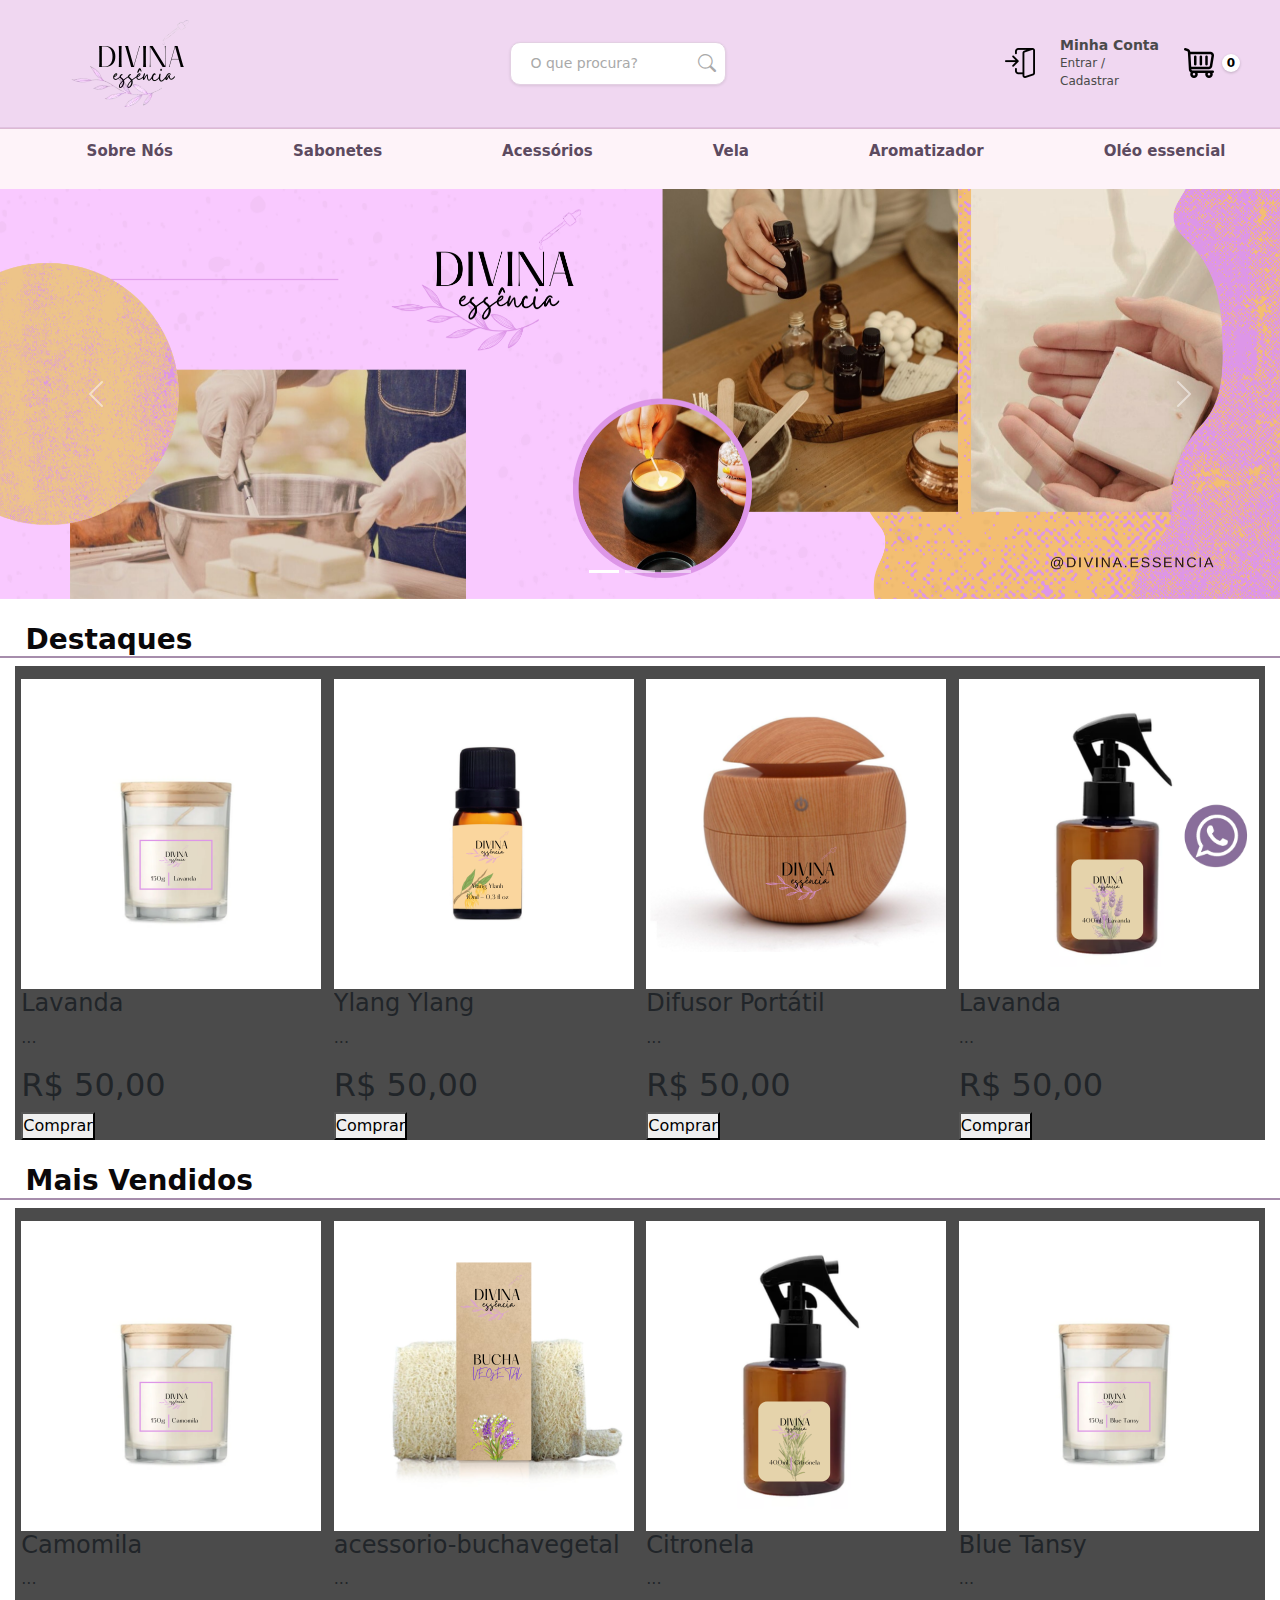
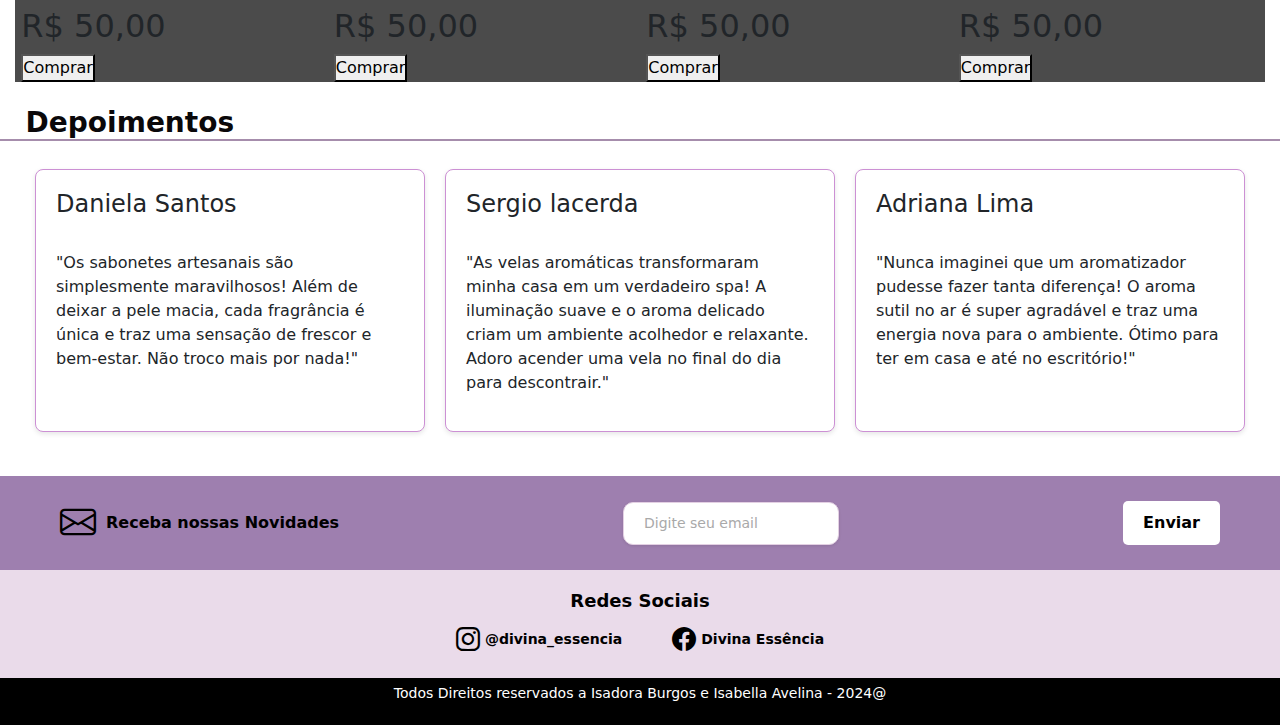
<file: index.html>
<!DOCTYPE html>
<html lang="pt-BR">
<head>
    <meta charset="UTF-8">
    <meta name="viewport" content="width=device-width, initial-scale=1.0">
    <title>Divina Essência</title>
    <link rel="stylesheet" href="css/style.css">
    <link href="https://cdn.jsdelivr.net/npm/bootstrap@5.3.3/dist/css/bootstrap.min.css" rel="stylesheet" integrity="sha384-QWTKZyjpPEjISv5WaRU9OFeRpok6YctnYmDr5pNlyT2bRjXh0JMhjY6hW+ALEwIH" crossorigin="anonymous">
    <link rel="stylesheet" href="https://cdn.jsdelivr.net/npm/bootstrap-icons@1.11.3/font/bootstrap-icons.min.css">
</head>
<body>
    <!--Começa Cabeçalho-->
<header class="Cabecalho">
  <div class="container-cabecalho">
    <div class="logo">
        <a href="index.html">
            <img src="img/Logo.png">
        </a>
    </div>
    <div class="campodebusca1">
        <input type="text" placeholder="O que procura?">
        <button type="button" class="btn-busca">
          <i class="bi bi-search"></i>
        </button>
    </div>
    <div class="opcoes-usuario">
            <img src="img/login.png" alt="">

            <div class="container-login">
        <h6>Minha Conta</h6>
            <a href="entrar.html">Entrar /</a><a href="cadastrar.html"> Cadastrar</a> 
    </div>
    <div class="carrinho">
        <img src="img/carinho.png" alt="">
        <span class="quantidade-carrinho">0</span>          
    </div>
    </div>
  </div>

  </header>
    <!--Fecha cabecalho-->

    <!--Começa Menu-->
    <div class="menu">
      <nav class="container-menu">
          <ul>
              <li><a href="sobrenos.html">Sobre Nós</a></li>
              <li><a href="sabonete.html">Sabonetes</a></li>
              <li><a href="acessorios.html">Acessórios</a></li>
              <li><a href="vela.html">Vela</a></li>
              <li><a href="aromatizante.html">Aromatizador</a></li>
              <li><a href="oleoessencial.html">Oléo essencial</a></li>
          </ul>
      </nav>
  </div>
    <!--Fecha menu-->
      <!--Começa carrossel-->
    <div id="carouselExampleIndicators" class="carousel slide">
      <div class="carousel-indicators">
        <button type="button" data-bs-target="#carouselExampleIndicators" data-bs-slide-to="0" class="active" aria-current="true" aria-label="Slide 1"></button>
        <button type="button" data-bs-target="#carouselExampleIndicators" data-bs-slide-to="1" aria-label="Slide 2"></button>
        <button type="button" data-bs-target="#carouselExampleIndicators" data-bs-slide-to="2" aria-label="Slide 3"></button>
      </div>
      <div class="carousel-inner">
        <div class="carousel-item active">
          <img src="img/1.png" class="d-block w-100" alt="...">
        </div>
        <div class="carousel-item">
          <img src="img/2.png" class="d-block w-100" alt="...">
        </div>
        <div class="carousel-item">
          <img src="img/3.png" class="d-block w-100" alt="...">
        </div>
      </div>
      <button class="carousel-control-prev" type="button" data-bs-target="#carouselExampleIndicators" data-bs-slide="prev">
        <span class="carousel-control-prev-icon" aria-hidden="true"></span>
        <span class="visually-hidden">Previous</span>
      </button>
      <button class="carousel-control-next" type="button" data-bs-target="#carouselExampleIndicators" data-bs-slide="next">
        <span class="carousel-control-next-icon" aria-hidden="true"></span>
        <span class="visually-hidden">Next</span>
      </button>
    </div>
    <br>
<!--Fecha carrossel-->

<!--Começa destaques-->
<section class="cards-destaques">
        <h1>Destaques</h1>
        <div class="cards1">
        <div class="cards-produtos">
          <div class="produtos">
            <img src="img/vela-lavanda.png" alt="">
            <h4>Lavanda</h4>
            <p>...</p>
            <h2>R$ 50,00</h2>
            <button class="btn-comprar">Comprar</button>
          </div>
          <div class="produtos">           
           <img src="img/essencia-ylanglang.png" alt="">
            <h4>Ylang Ylang</h4>
            <p>...</p>
            <h2>R$ 50,00</h2>
            <button class="btn-comprar">Comprar</button>
          </div>
          <div class="produtos">
            <img src="img/acessorio-difusorportatio.png" alt="">
            <h4>Difusor Portátil</h4>
            <p>...</p>
            <h2>R$ 50,00</h2>
            <button class="btn-comprar">Comprar</button>
          </div>
          <div class="produtos">
            <img src="img/aroma-lavanda.png" alt="">
            <h4>Lavanda</h4>
            <p>...</p>
            <h2>R$ 50,00</h2>
            <button class="btn-comprar">Comprar</button>
        </div>
      </div>
    </div>
</section>
<br>
<!--Fecha destaques-->

<!--Começa mais vendidos-->
      <section class="card-maisventidos">
        <h1>Mais Vendidos</h1>
        <div class="cards1">
        <div class="cards-produtos">
        <div class="produtos">
          <img src="img/vela-camomila.png" alt="">
          <h4>Camomila</h4>
          <p>...</p>
          <h2>R$ 50,00</h2>
          <button class="btn-comprar">Comprar</button>
        </div>
        <div class="produtos">
          <img src="img/acessorio-buchavegetal.png" alt="">
          <h4>acessorio-buchavegetal</h4>
          <p>...</p>
          <h2>R$ 50,00</h2>
          <button class="btn-comprar">Comprar</button>
        </div>
        <div class="produtos">
          <img src="img/aroma-citronela.png" alt="">
          <h4>Citronela</h4>
          <p>...</p>
          <h2>R$ 50,00</h2>
          <button class="btn-comprar">Comprar</button>
        </div>
        <div class="produtos">
          <img src="img/vela-bluetansy.png" alt="">
          <h4>Blue Tansy</h4>
          <p>...</p>
          <h2>R$ 50,00</h2>
          <button class="btn-comprar">Comprar</button>
        </div>
        </div>
      </div>
      </section>
      <br>
<!--Fecha mais vendidos-->

<!--Começa depoimentos-->
      <section class="container-dep">
        <h1>Depoimentos</h1>
        <div class="container2">
        <div class="container-depoimento">
        <div class="depoimentos-container">
          <h4>Daniela Santos</h4>
          <br>
          <p>"Os sabonetes artesanais são simplesmente maravilhosos! 
            Além de deixar a pele macia, cada fragrância é única e 
            traz uma sensação de frescor e bem-estar. Não troco mais 
            por nada!"</p>
        </div>
        <div class="depoimentos-container">
          <h4>Sergio lacerda</h4>
          <br>
          <p>"As velas aromáticas transformaram minha casa em um 
            verdadeiro spa! A iluminação suave e o aroma delicado 
            criam um ambiente acolhedor e relaxante. Adoro acender 
            uma vela no final do dia para descontrair."</p>
        </div>
        <div class="depoimentos-container">
          <h4>Adriana Lima</h4>
          <br>
          <p>"Nunca imaginei que um aromatizador pudesse fazer tanta 
            diferença! O aroma sutil no ar é super agradável e traz 
            uma energia nova para o ambiente. Ótimo para ter em casa 
            e até no escritório!"</p>
        </div>
      </div>
    </div>
      </section>
      <br>
<!--Fecha depoimentos-->


<!--Começa rodapé-->
<div class="contato">
  <div class="container-tudo">
  <div class="containe-email">
    <div class="email">
      <div class="container-iconeeescrita">
      <i class="bi bi-envelope"></i>          
      <p>Receba nossas Novidades</p>
    </div>
      <div class="campodebusca1">
        <input type="text" placeholder="Digite seu email">
    </div>
    <button>Enviar</button>
    </div>
  </div>
<div class="final-redessociais">
    <h4>Redes Sociais</h4>
    <div class="container-redes">
    <div class="redes">
    <i class="bi bi-instagram"></i>        
    <a href="#">@divina_essencia</a>   
    </div>
    <div class="redes">
    <i class="bi bi-facebook"></i> 
    <a href="#">Divina Essência</a>
    <link rel="stylesheet" href="#">
  </div>
</div>
</div>
</div>
</div>
  <footer>
    <p>Todos Direitos reservados a Isadora Burgos e Isabella Avelina - 2024@</p>
  </footer>
</div>
  <!--Fecha rodapé-->
    <!--Começa icone fixo de wpp-->
<div class="whats">
  <a href="https://wa.me/5511913119603" target="_blank">
  <img src="img/wppsemfundo.png"  width="70" alt="whatsapp" title="Fale conosco pelo whatsapp">
</a>
  <!--Fecha icone fixo de wpp-->
<script src="https://cdn.jsdelivr.net/npm/bootstrap@5.3.3/dist/js/bootstrap.bundle.min.js" integrity="sha384-YvpcrYf0tY3lHB60NNkmXc5s9fDVZLESaAA55NDzOxhy9GkcIdslK1eN7N6jIeHz" crossorigin="anonymous"></script>
</body>
</html>
</file>
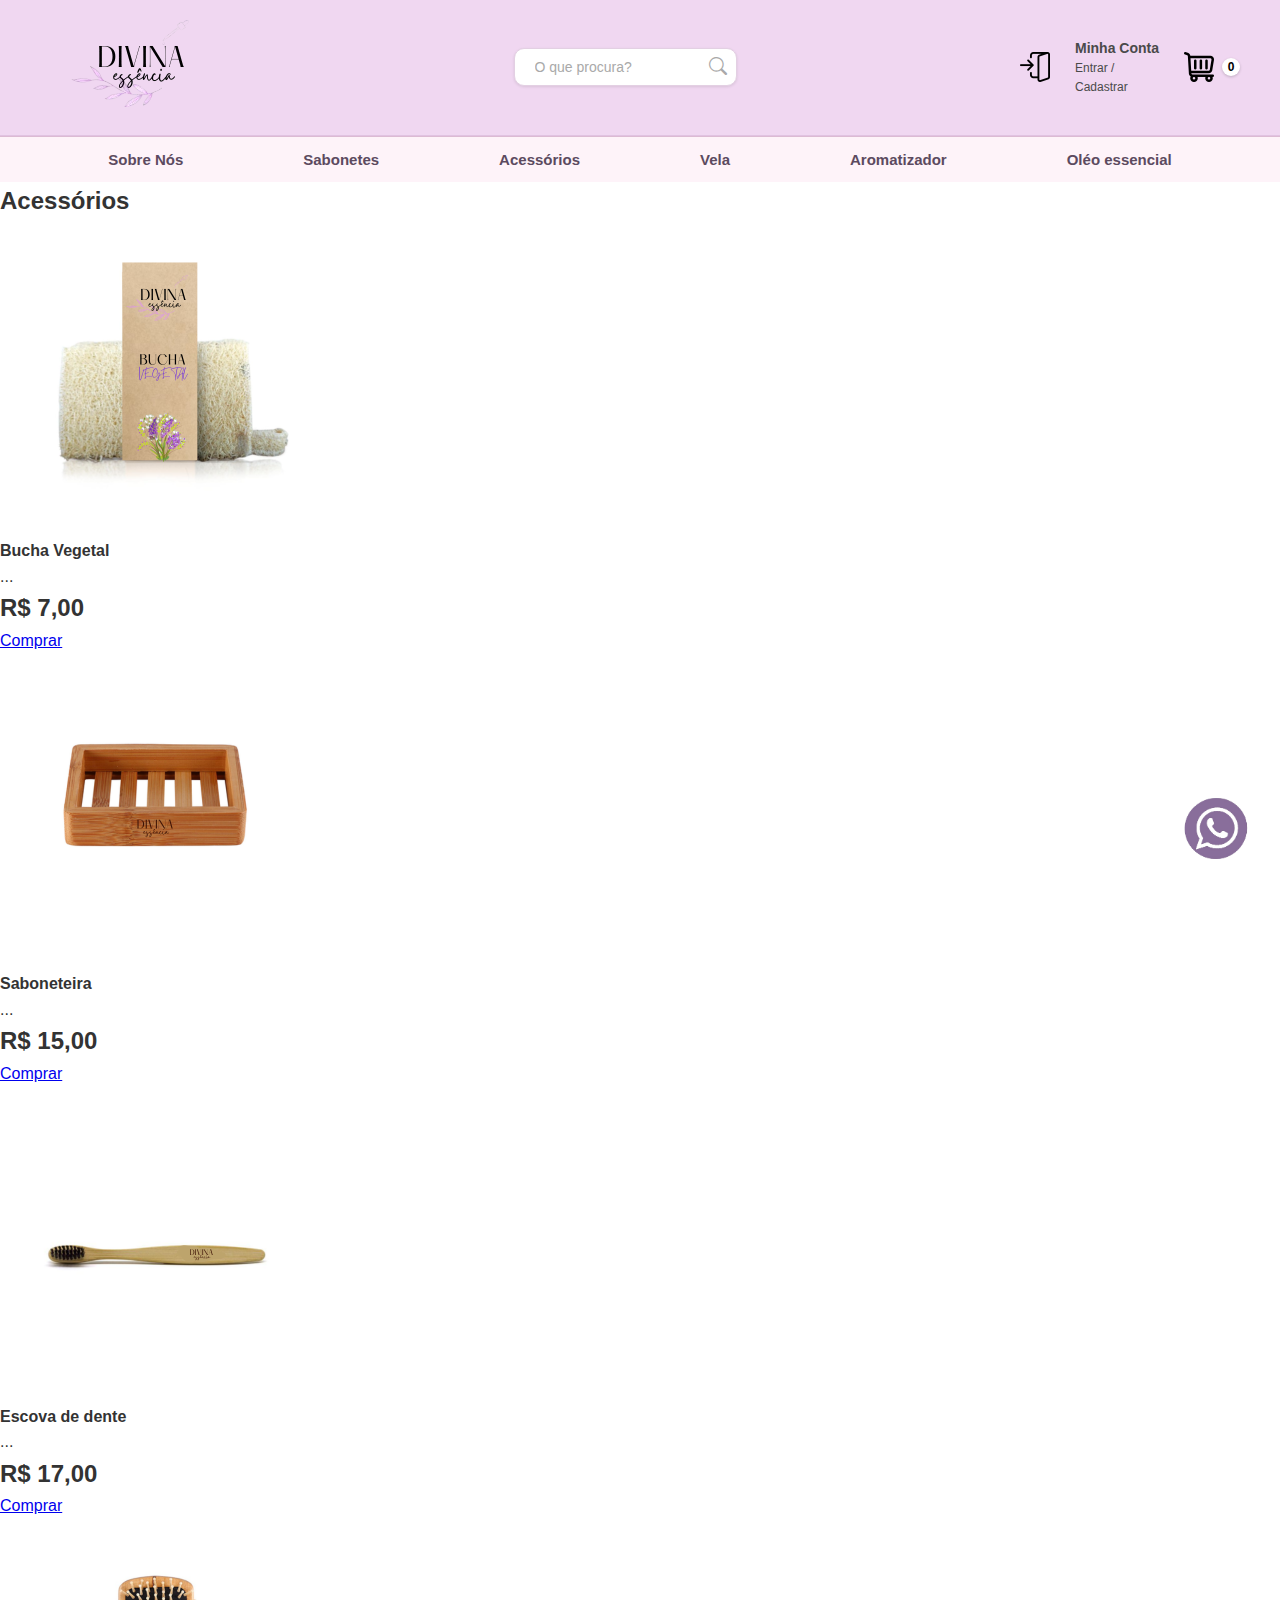
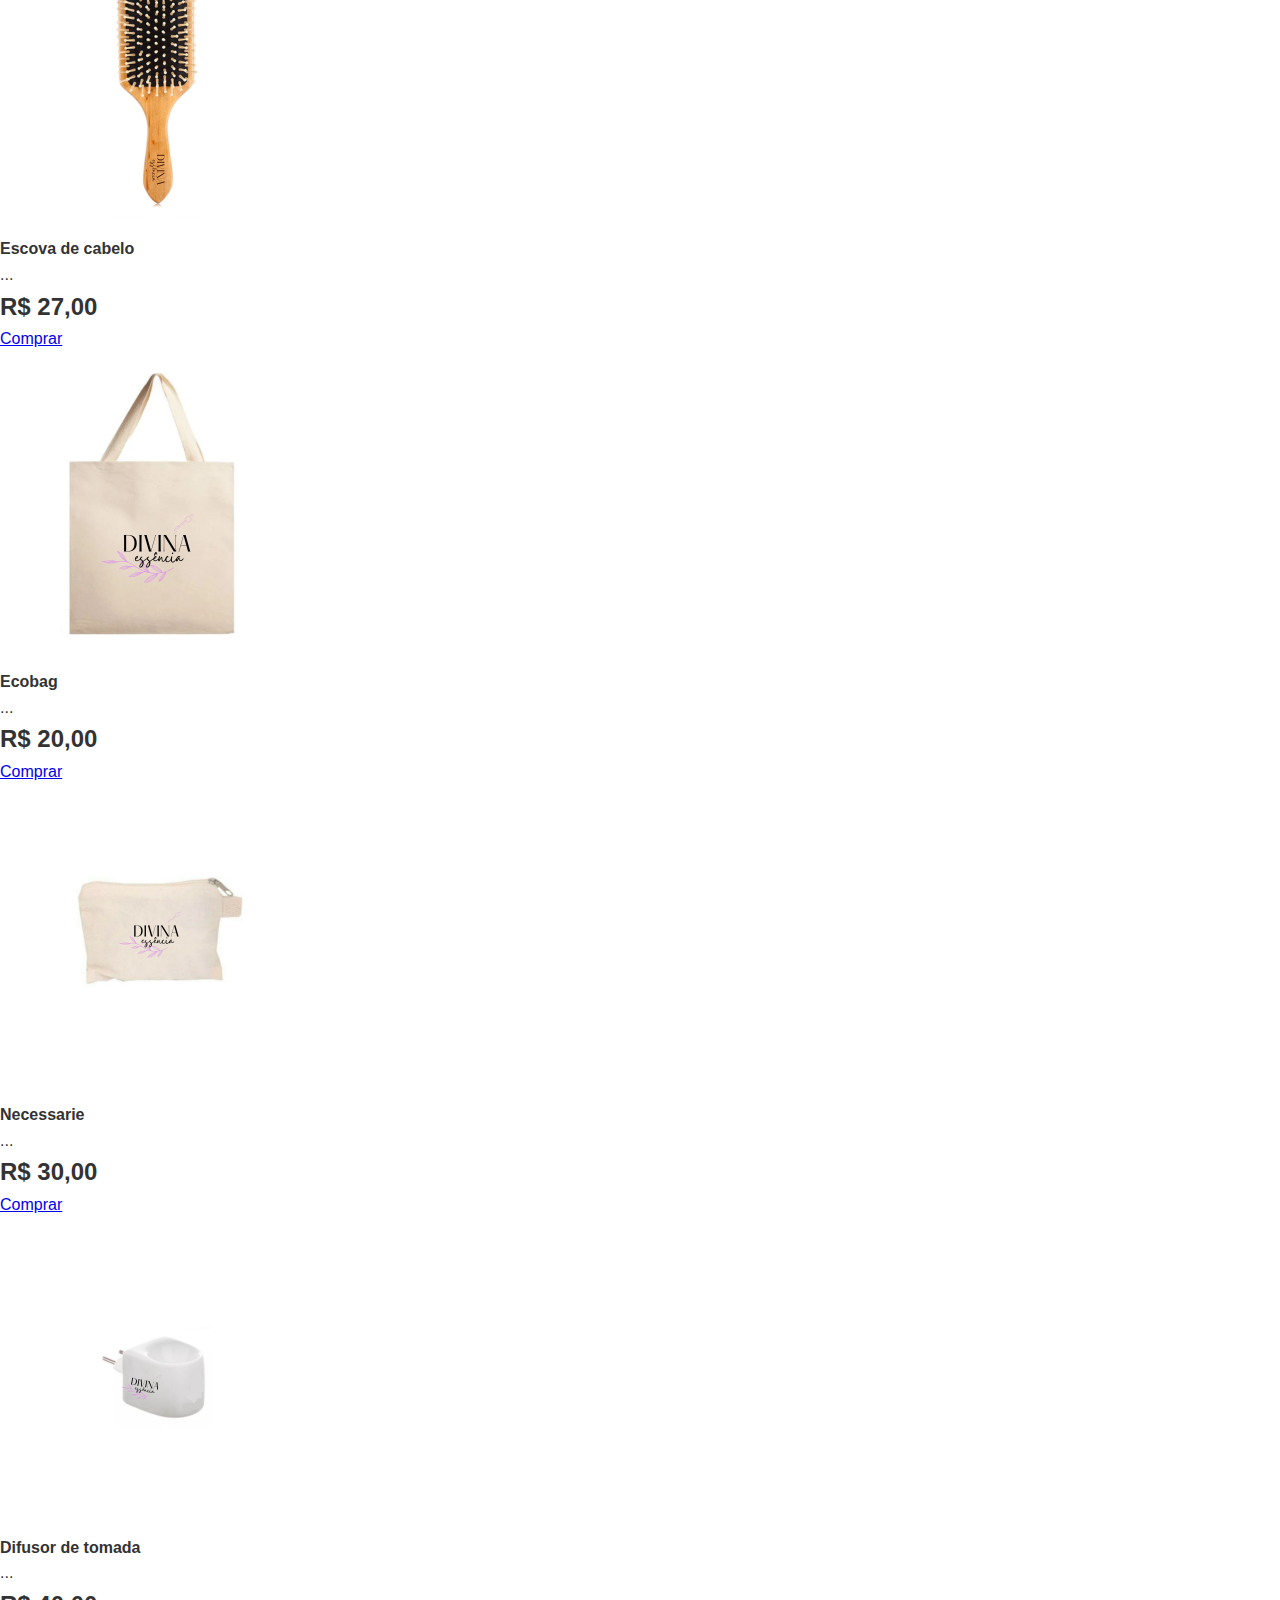
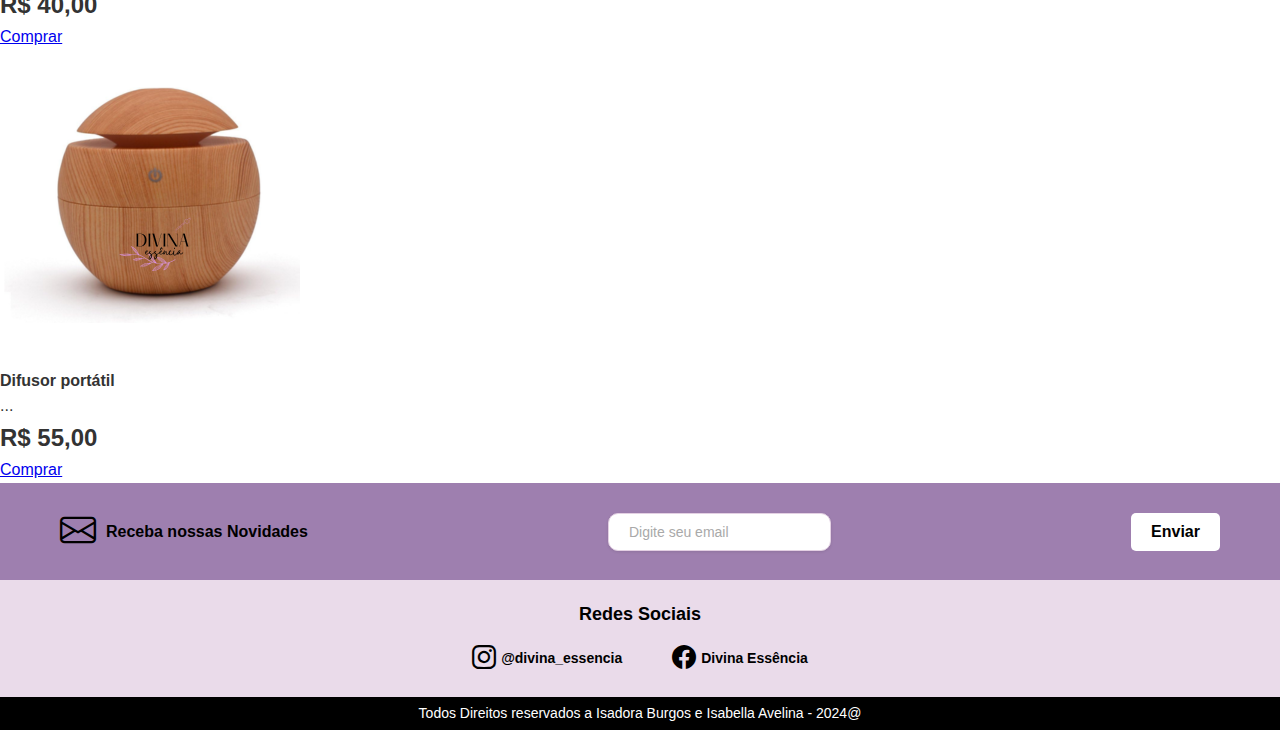
<file: acessorios.html>
<!DOCTYPE html>
<html lang="pt-BR">
<head>
    <meta charset="UTF-8">
    <meta name="viewport" content="width=device-width, initial-scale=1.0">
    <title>Acessórios - Divina Essência</title>
    <link rel="stylesheet" href="css/style.css">
    <link rel="stylesheet" href="https://cdn.jsdelivr.net/npm/bootstrap-icons@1.11.3/font/bootstrap-icons.min.css">
</head>
<body>
        <!--Começa Cabeçalho-->
<header class="Cabecalho">
    <div class="container-cabecalho">
      <div class="logo">
          <a href="index.html">
              <img src="img/Logo.png">
          </a>
      </div>
      <div class="campodebusca1">
          <input type="text" placeholder="O que procura?">
          <button type="button" class="btn-busca">
            <i class="bi bi-search"></i>
          </button>
      </div>
      <div class="opcoes-usuario">
              <img src="img/login.png" alt="">
  
              <div class="container-login">
          <h6>Minha Conta</h6>
              <a href="entrar.html">Entrar /</a><a href="cadastrar.html"> Cadastrar</a> 
      </div>
      <div class="carrinho">
          <img src="img/carinho.png" alt="">
          <span class="quantidade-carrinho">0</span>          
      </div>
      </div>
    </div>
    </header>
      <!--Fecha cabecalho-->
      <!--Começa Menu-->
    <div class="menu">
      <nav class="container-menu">
          <ul>
              <li><a href="sobrenos.html">Sobre Nós</a></li>
              <li><a href="sabonete.html">Sabonetes</a></li>
              <li><a href="acessorios.html">Acessórios</a></li>
              <li><a href="vela.html">Vela</a></li>
              <li><a href="aromatizante.html">Aromatizador</a></li>
              <li><a href="oleoessencial.html">Oléo essencial</a></li>
          </ul>
      </nav>
  </div>
  <!--Fecha menu-->
    <!--Conteúdo-->
    <div class="comercio">
        <h2>Acessórios</h2>
        <div class="produtos">
            <div class="img-produtos">
                <img src="img/acessorio-buchavegetal.png" alt="">
                <h4>Bucha Vegetal</h4>
                <p>...</p>
                <h2>R$ 7,00</h2>
                <a href="#">Comprar</a>
            </div>
            <div class="img-produtos">
                <img src="img/acessorio-saboneteira.png" alt="">
                <h4>Saboneteira</h4>
                <p>...</p>
                <h2>R$ 15,00</h2>
                <a href="#">Comprar</a>
            </div>
            <div class="img-produtos">
                <img src="img/acessorio-escova.png" alt="">
                <h4>Escova de dente</h4>
                <p>...</p>
                <h2>R$ 17,00</h2>
                <a href="#">Comprar</a>
            </div>
            <div class="img-produtos">
                <img src="img/acessorio-escovadecabelo.png" alt="">
                <h4>Escova de cabelo</h4>
                <p>...</p>
                <h2>R$ 27,00</h2>
                <a href="#">Comprar</a>
            </div>
            <div class="img-produtos">
                <img src="img/acessorio-ecobag.png" alt="">
                <h4>Ecobag</h4>
                <p>...</p>
                <h2>R$ 20,00</h2>
                <a href="#">Comprar</a>
            </div>
            <div class="img-produtos">
                <img src="img/acessorio-necessarie.png" alt="">
                <h4>Necessarie</h4>
                <p>...</p>
                <h2>R$ 30,00</h2>
                <a href="#">Comprar</a>
            </div>
            <div class="img-produtos">
                <img src="img/acessorio-difusor.png" alt="">
                <h4>Difusor de tomada</h4>
                <p>...</p>
                <h2>R$ 40,00</h2>
                <a href="#">Comprar</a>
            </div>
            <div class="img-produtos">
                <img src="img/acessorio-difusorportatio.png" alt="">
                <h4>Difusor portátil</h4>
                <p>...</p>
                <h2>R$ 55,00</h2>
                <a href="#">Comprar</a>
            </div>
        </div>
    </div>
    <!--Fecha onteúdo-->
    <!--Começa rodapé-->
    <div class="contato">
        <div class="container-tudo">
        <div class="containe-email">
          <div class="email">
            <div class="container-iconeeescrita">
            <i class="bi bi-envelope"></i>          
            <p>Receba nossas Novidades</p>
          </div>
            <div class="campodebusca1">
              <input type="text" placeholder="Digite seu email">
          </div>
          <button>Enviar</button>
          </div>
        </div>
      <div class="final-redessociais">
          <h4>Redes Sociais</h4>
          <div class="container-redes">
          <div class="redes">
          <i class="bi bi-instagram"></i>        
          <a href="#">@divina_essencia</a>   
          </div>
          <div class="redes">
          <i class="bi bi-facebook"></i> 
          <a href="#">Divina Essência</a>
          <link rel="stylesheet" href="#">
        </div>
      </div>
      </div>
      </div>
    </div>
        <footer>
          <p>Todos Direitos reservados a Isadora Burgos e Isabella Avelina - 2024@</p>
        </footer>
    </div>
    <!--Fecha rodapé-->
    <!--Começa icone fixo de wpp-->
    <div class="whats">
        <a href="https://wa.me/5511913119603" target="_blank">
        <img src="img/wppsemfundo.png"  width="70" alt="whatsapp" title="Fale conosco pelo whatsapp">
      </a>
    <!--Fecha icone fixo de wpp-->
      <script src="https://cdn.jsdelivr.net/npm/bootstrap@5.3.3/dist/js/bootstrap.bundle.min.js" integrity="sha384-YvpcrYf0tY3lHB60NNkmXc5s9fDVZLESaAA55NDzOxhy9GkcIdslK1eN7N6jIeHz" crossorigin="anonymous"></script>
  </body>
  </html>
</file>
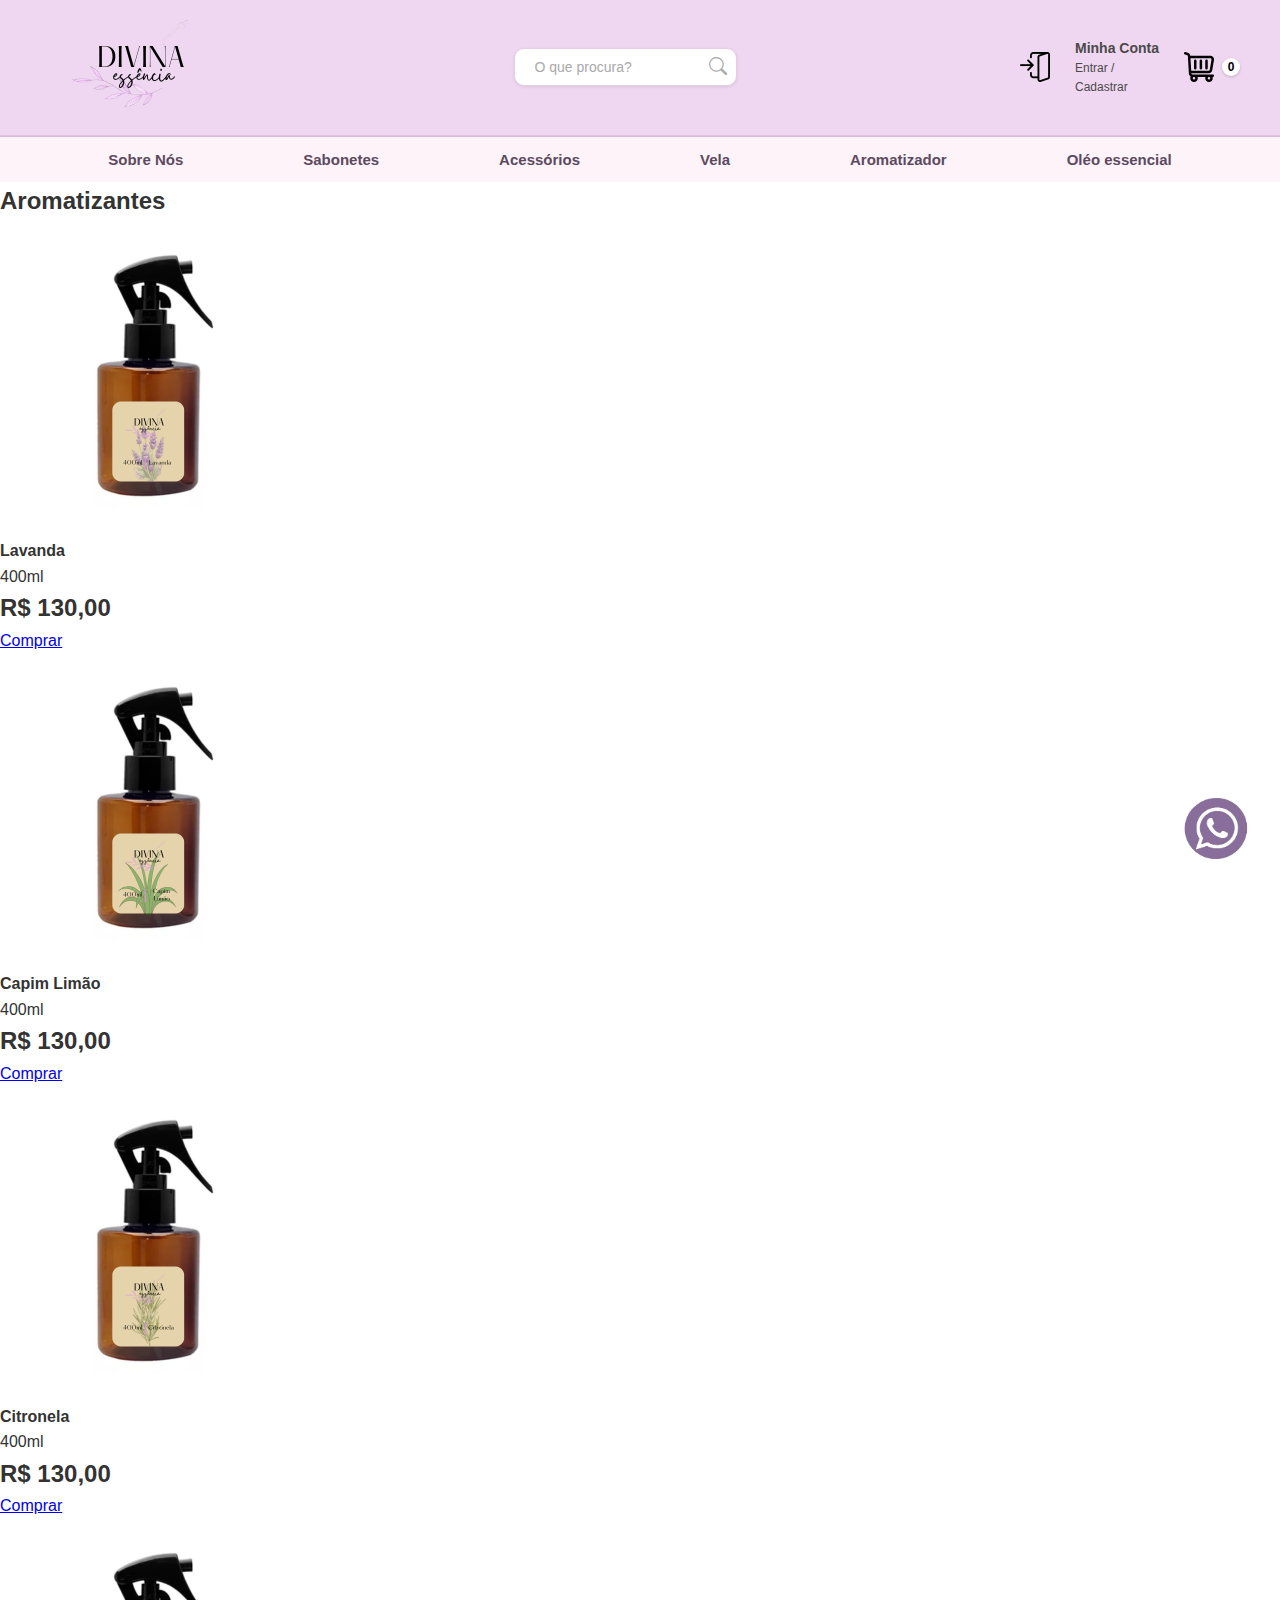
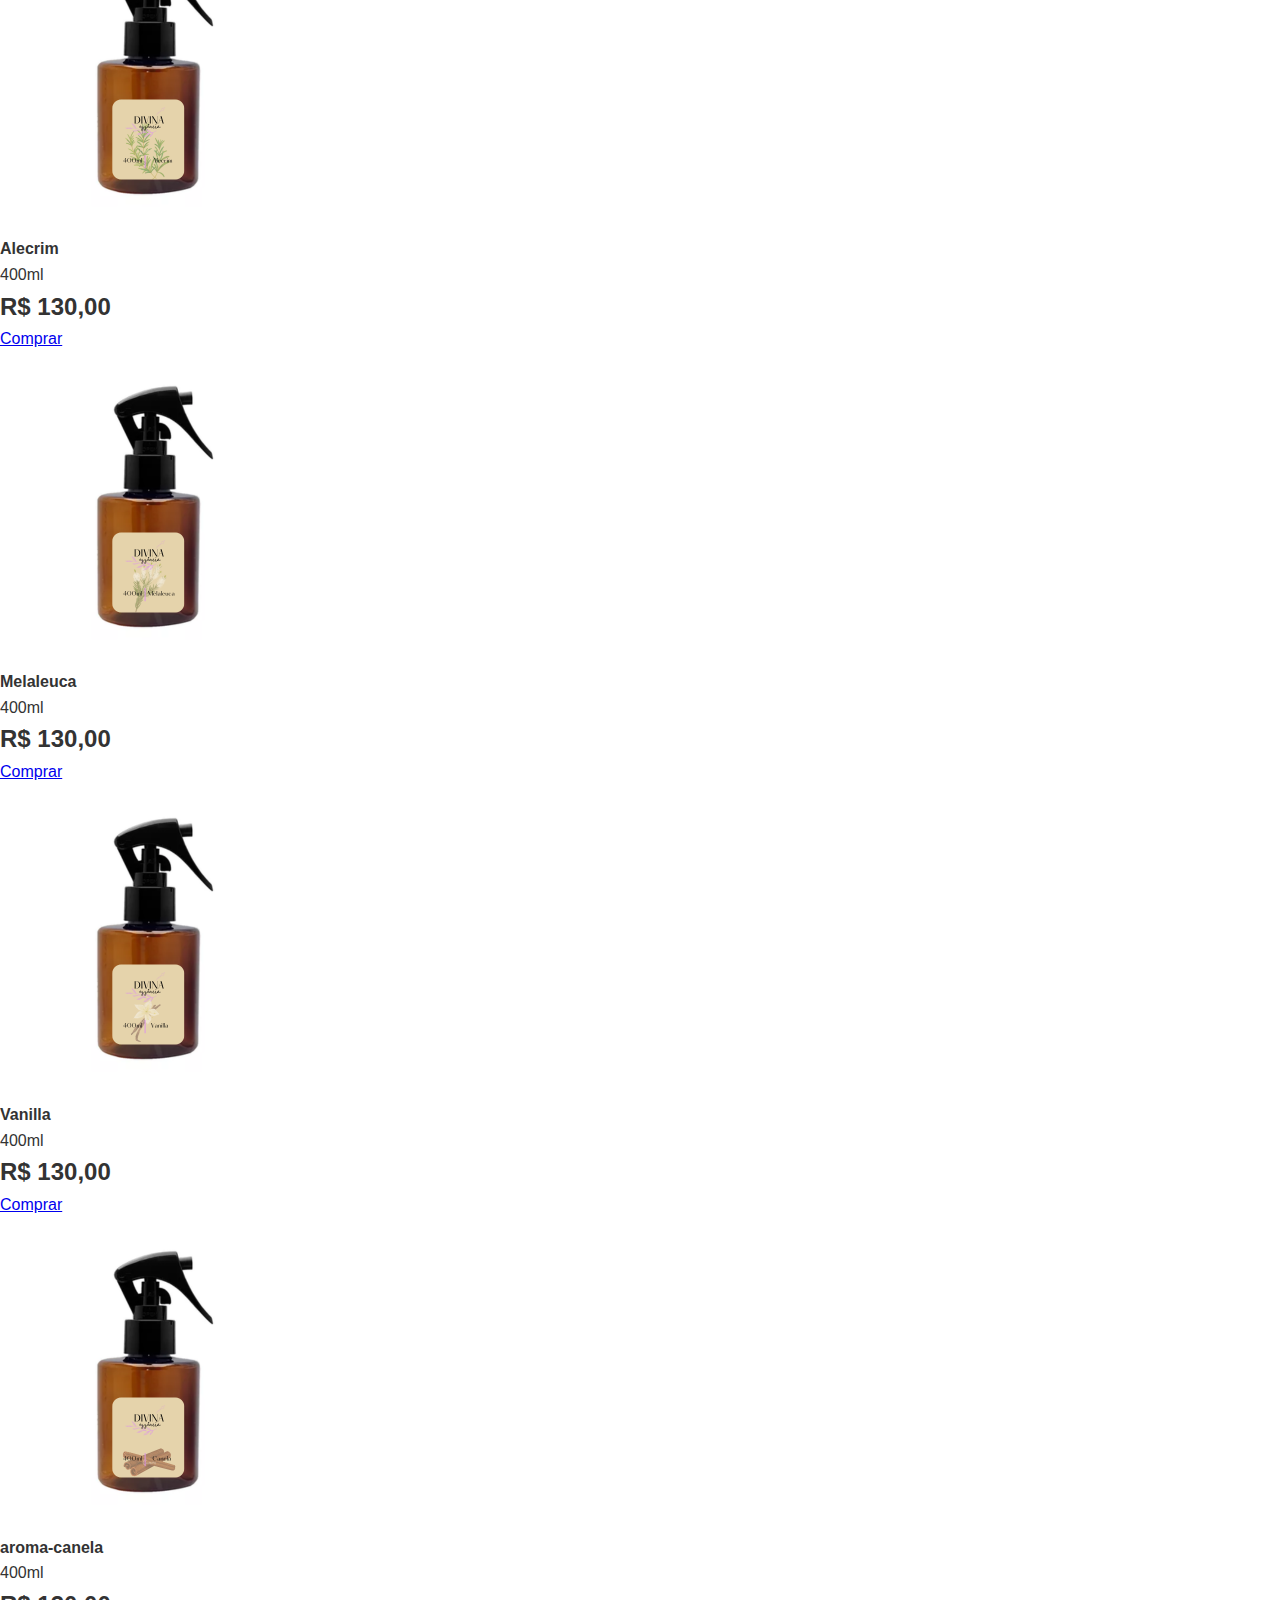
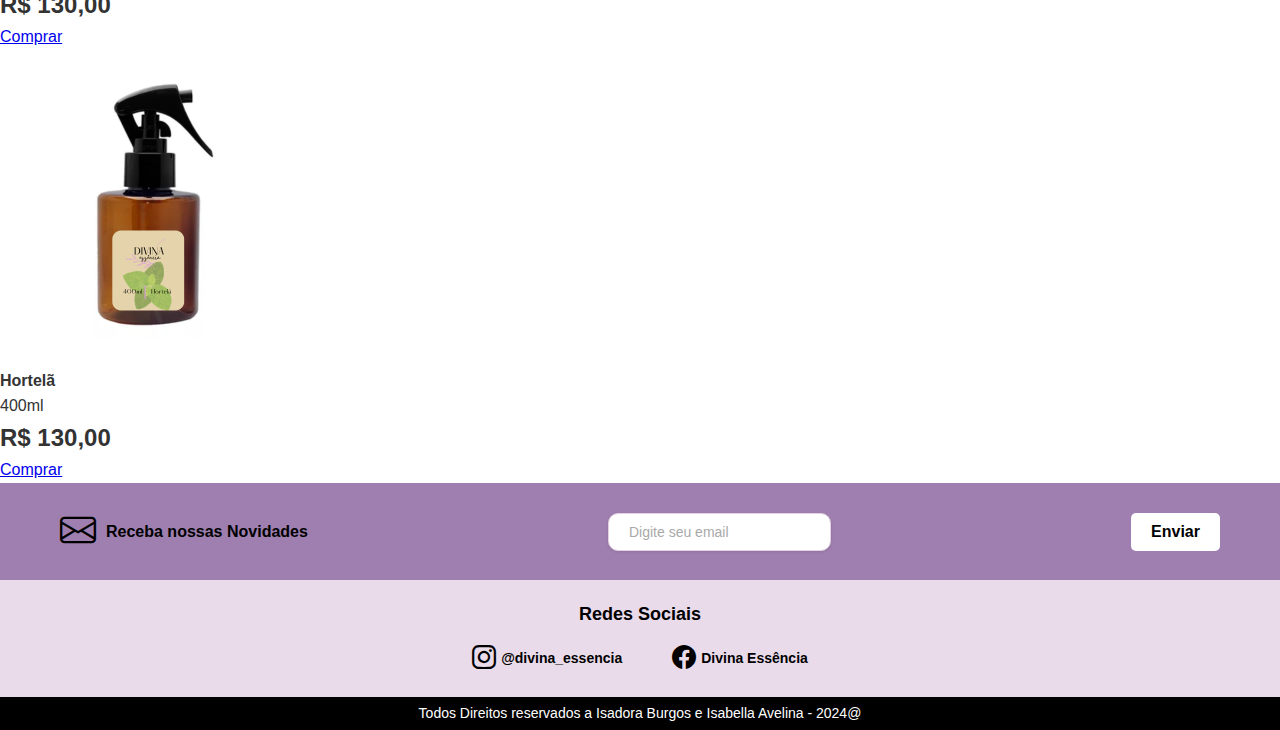
<file: aromatizante.html>
<!DOCTYPE html>
<html lang="pt-BR">
<head>
    <meta charset="UTF-8">
    <meta name="viewport" content="width=device-width, initial-scale=1.0">
    <title>Aromatizante - Divina Essência</title>
    <link rel="stylesheet" href="css/style.css">
    <link rel="stylesheet" href="https://cdn.jsdelivr.net/npm/bootstrap-icons@1.11.3/font/bootstrap-icons.min.css">
</head>
<body>
        <!--Começa Cabeçalho-->
<header class="Cabecalho">
    <div class="container-cabecalho">
      <div class="logo">
          <a href="index.html">
              <img src="img/Logo.png">
          </a>
      </div>
      <div class="campodebusca1">
          <input type="text" placeholder="O que procura?">
          <button type="button" class="btn-busca">
            <i class="bi bi-search"></i>
          </button>
      </div>
      <div class="opcoes-usuario">
              <img src="img/login.png" alt="">
  
              <div class="container-login">
          <h6>Minha Conta</h6>
              <a href="entrar.html">Entrar /</a><a href="cadastrar.html"> Cadastrar</a> 
      </div>
      <div class="carrinho">
          <img src="img/carinho.png" alt="">
          <span class="quantidade-carrinho">0</span>          
      </div>
      </div>
    </div>
    </header>
      <!--Fecha cabecalho-->
      <!--Começa Menu-->
    <div class="menu">
      <nav class="container-menu">
          <ul>
              <li><a href="sobrenos.html">Sobre Nós</a></li>
              <li><a href="sabonete.html">Sabonetes</a></li>
              <li><a href="acessorios.html">Acessórios</a></li>
              <li><a href="vela.html">Vela</a></li>
              <li><a href="aromatizante.html">Aromatizador</a></li>
              <li><a href="oleoessencial.html">Oléo essencial</a></li>
          </ul>
      </nav>
  </div>
  <!--Fecha menu-->
    <!--Conteúdo-->
    <div class="comercio">
        <h2>Aromatizantes</h2>
        <div class="img-produtos">
            <img src="img/aroma-lavanda.png" alt="">
            <h4>Lavanda</h4>
            <p>400ml</p>
            <h2>R$ 130,00</h2>
            <a href="#">Comprar</a>
        </div>
        <div class="img-produtos">
            <img src="img/aromacapimlimao.png" alt="">
            <h4>Capim Limão</h4>
            <p>400ml</p>
            <h2>R$ 130,00</h2>
            <a href="#">Comprar</a>
        </div>
        <div class="img-produtos">
            <img src="img/aroma-citronela.png" alt="">
            <h4>Citronela</h4>
            <p>400ml</p>
            <h2>R$ 130,00</h2>
            <a href="#">Comprar</a>
        </div>
        <div class="img-produtos">
            <img src="img/aroma-alecrim.png" alt="">
            <h4>Alecrim</h4>
            <p>400ml</p>
            <h2>R$ 130,00</h2>
            <a href="#">Comprar</a>
        </div>
        <div class="img-produtos">
            <img src="img/aroma-melaleuca.png" alt="">
            <h4>Melaleuca</h4>
            <p>400ml</p>
            <h2>R$ 130,00</h2>
            <a href="#">Comprar</a>
        </div>
        <div class="img-produtos">
            <img src="img/aroma-vanilla.png" alt="">
            <h4>Vanilla</h4>
            <p>400ml</p>
            <h2>R$ 130,00</h2>
            <a href="#">Comprar</a>
        </div>
        <div class="img-produtos">
            <img src="img/aroma-canela.png" alt="">
            <h4>aroma-canela</h4>
            <p>400ml</p>
            <h2>R$ 130,00</h2>
            <a href="#">Comprar</a>
        </div>
        <div class="img-produtos">
            <img src="img/aroma-hortela.png" alt="">
            <h4>Hortelã</h4>
            <p>400ml</p>
            <h2>R$ 130,00</h2>
            <a href="#">Comprar</a>
        </div>
    </div>
    <!--Fecha conteúdo-->
    <!--Começa rodapé-->
    <div class="contato">
        <div class="container-tudo">
        <div class="containe-email">
          <div class="email">
            <div class="container-iconeeescrita">
            <i class="bi bi-envelope"></i>          
            <p>Receba nossas Novidades</p>
          </div>
            <div class="campodebusca1">
              <input type="text" placeholder="Digite seu email">
          </div>
          <button>Enviar</button>
          </div>
        </div>
      <div class="final-redessociais">
          <h4>Redes Sociais</h4>
          <div class="container-redes">
          <div class="redes">
          <i class="bi bi-instagram"></i>        
          <a href="#">@divina_essencia</a>   
          </div>
          <div class="redes">
          <i class="bi bi-facebook"></i> 
          <a href="#">Divina Essência</a>
          <link rel="stylesheet" href="#">
        </div>
      </div>
      </div>
      </div>
    </div>
        <footer>
          <p>Todos Direitos reservados a Isadora Burgos e Isabella Avelina - 2024@</p>
        </footer>
    </div>
    <!--Fecha rodapé-->
    <!--Começa icone fixo de wpp-->
    <div class="whats">
        <a href="https://wa.me/5511913119603" target="_blank">
        <img src="img/wppsemfundo.png"  width="70" alt="whatsapp" title="Fale conosco pelo whatsapp">
      </a>
      <!--Fecha icone fixo de wpp-->
      <script src="https://cdn.jsdelivr.net/npm/bootstrap@5.3.3/dist/js/bootstrap.bundle.min.js" integrity="sha384-YvpcrYf0tY3lHB60NNkmXc5s9fDVZLESaAA55NDzOxhy9GkcIdslK1eN7N6jIeHz" crossorigin="anonymous"></script>
  </body>
  </html>
</file>
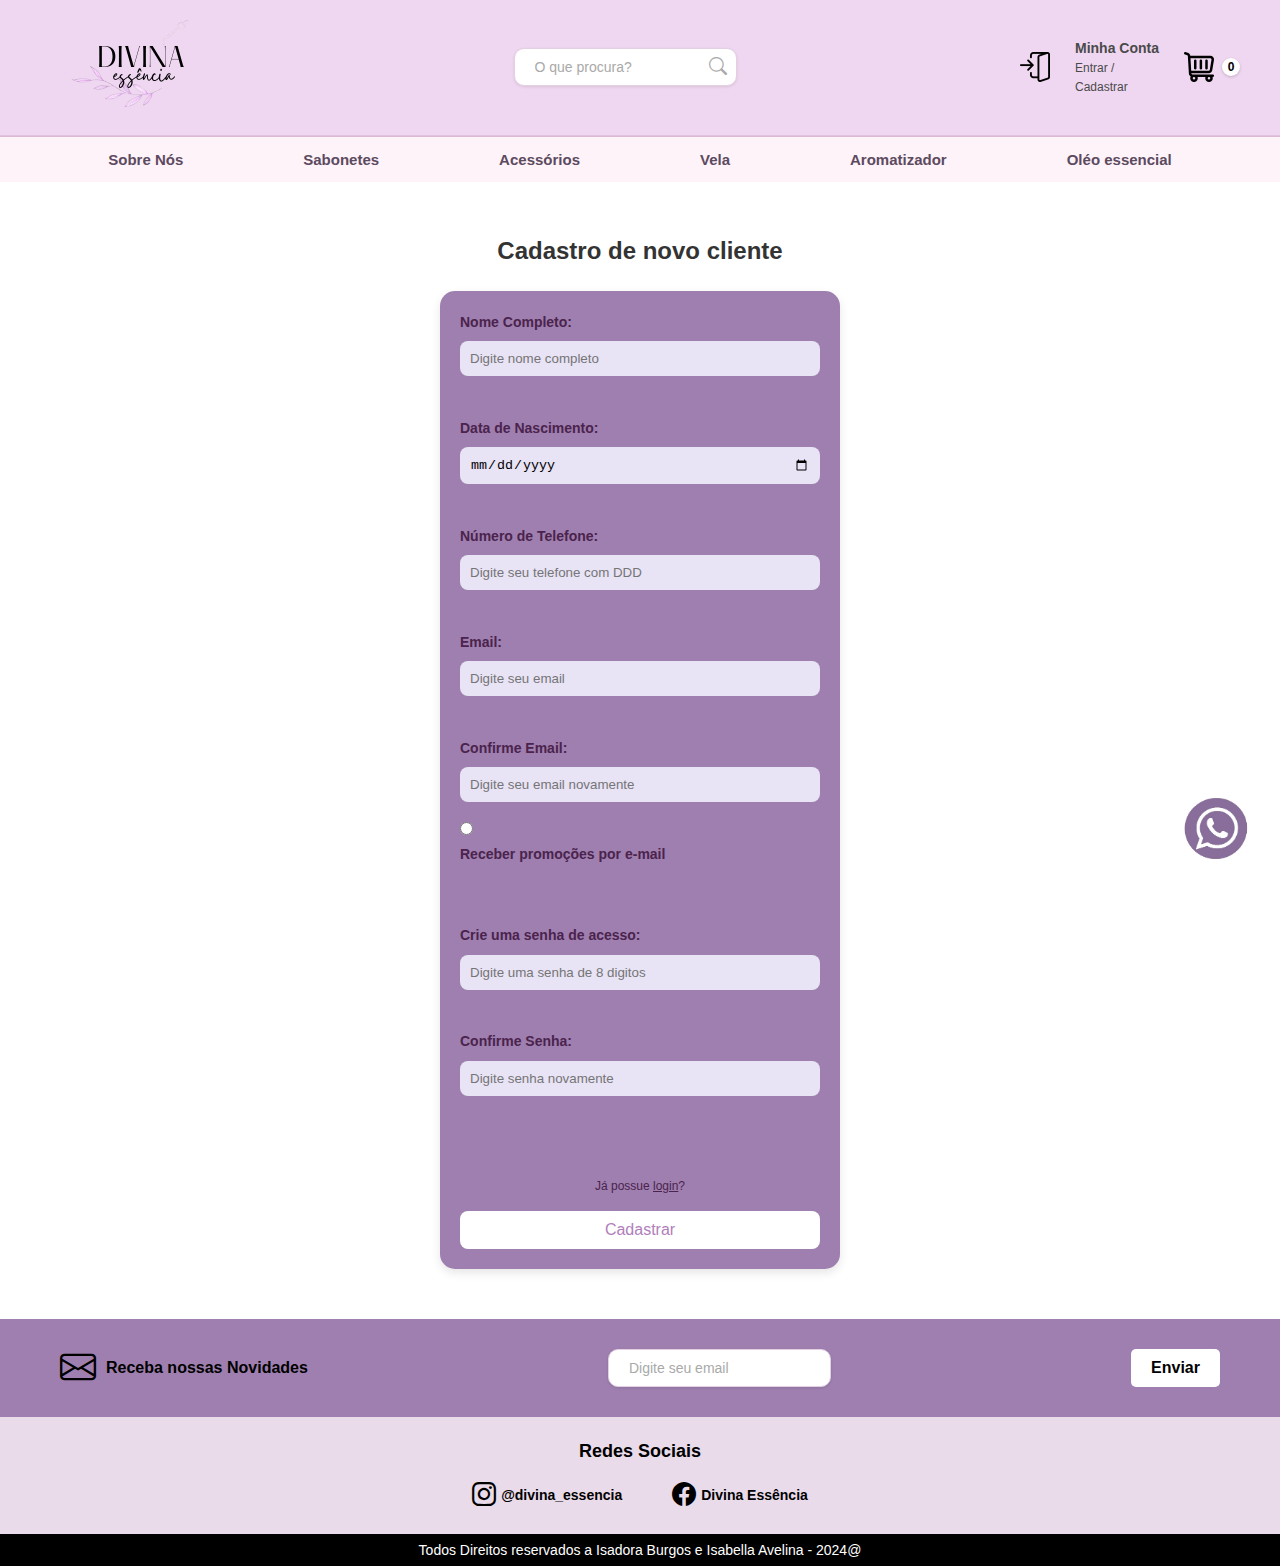
<file: cadastrar.html>
<!DOCTYPE html>
<html lang="pt-BR">
<head>
    <meta charset="UTF-8">
    <meta name="viewport" content="width=device-width, initial-scale=1.0">
    <title>Cadastrar - Divina Essência</title>
    <link rel="stylesheet" href="css/style.css">
    <link rel="stylesheet" href="https://cdn.jsdelivr.net/npm/bootstrap-icons@1.11.3/font/bootstrap-icons.min.css">
</head>
<body>
        <!--Começa Cabeçalho-->
<header class="Cabecalho">
    <div class="container-cabecalho">
      <div class="logo">
          <a href="index.html">
              <img src="img/Logo.png">
          </a>
      </div>
      <div class="campodebusca1">
          <input type="text" placeholder="O que procura?">
          <button type="button" class="btn-busca">
            <i class="bi bi-search"></i>
          </button>
      </div>
      <div class="opcoes-usuario">
              <img src="img/login.png" alt="">
  
              <div class="container-login">
          <h6>Minha Conta</h6>
              <a href="entrar.html">Entrar /</a><a href="cadastrar.html"> Cadastrar</a> 
      </div>
      <div class="carrinho">
          <img src="img/carinho.png" alt="">
          <span class="quantidade-carrinho">0</span>          
      </div>
      </div>
    </div>
    </header>
      <!--Fecha cabecalho-->
      <!--Começa Menu-->
    <div class="menu">
      <nav class="container-menu">
          <ul>
              <li><a href="sobrenos.html">Sobre Nós</a></li>
              <li><a href="sabonete.html">Sabonetes</a></li>
              <li><a href="acessorios.html">Acessórios</a></li>
              <li><a href="vela.html">Vela</a></li>
              <li><a href="aromatizante.html">Aromatizador</a></li>
              <li><a href="oleoessencial.html">Oléo essencial</a></li>
          </ul>
      </nav>
  </div>
  <!--Fecha menu-->
  
    <!--Começa campo de cadastro-->
    <div class="cadastrar">
        <h1>Cadastro de novo cliente</h1>
        <form class="container-form">
            <div class="form-control2" >
                <label for="nomecompleto">Nome Completo:</label>
                <input type="text" id="nomecompleto" placeholder="Digite nome completo">
            <br> <br>
                <label for="datadenascimento">Data de Nascimento:</label>
                <input type="date" id="datadenascimento" >
           <br> <br>
                <label for="telefone">Número de Telefone:</label>
                <input type="text" id="telefone" placeholder="Digite seu telefone com DDD">
            <br> <br>
                <label for="email">Email:</label>
                <input type="email" id="email" placeholder="Digite seu email">
            <br> <br>
                <label for="email">Confirme Email:</label>
                <input type="email" id="email" placeholder="Digite seu email novamente">
            <br>
                <input type="radio" name="idade" id="manter informado">
                <label for="logado">Receber promoções por e-mail</label>
            <br> <br>
                <label for="password">Crie uma senha de acesso:</label>
                <input type="password" id="senha" placeholder="Digite uma senha de 8 digitos">
                <br> <br>
            <label for="password">Confirme Senha:</label>
            <input type="password" id="senha" placeholder="Digite senha novamente">
            </div>
            <br><br>
            <p>Já possue <a href="entrar.html">login</a>?</p>
            <button type="submit">Cadastrar</button>
        </form>
    </div>
      <!--Fecha campo de cadastro-->

    <!--Começa rodapé-->
    <div class="contato">
        <div class="container-tudo">
        <div class="containe-email">
          <div class="email">
            <div class="container-iconeeescrita">
            <i class="bi bi-envelope"></i>          
            <p>Receba nossas Novidades</p>
          </div>
            <div class="campodebusca1">
              <input type="text" placeholder="Digite seu email">
          </div>
          <button>Enviar</button>
          </div>
        </div>
      <div class="final-redessociais">
          <h4>Redes Sociais</h4>
          <div class="container-redes">
          <div class="redes">
          <i class="bi bi-instagram"></i>        
          <a href="#">@divina_essencia</a>   
          </div>
          <div class="redes">
          <i class="bi bi-facebook"></i> 
          <a href="#">Divina Essência</a>
          <link rel="stylesheet" href="#">
        </div>
      </div>
      </div>
      </div>
    </div>
        <footer>
          <p>Todos Direitos reservados a Isadora Burgos e Isabella Avelina - 2024@</p>
        </footer>
    </div>
      <!--Fecha rodapé-->
  <!--Começa icone fixo de wpp-->
    <div class="whats">
        <a href="https://wa.me/5511913119603" target="_blank">
        <img src="img/wppsemfundo.png"  width="70" alt="whatsapp" title="Fale conosco pelo whatsapp">
      </a>
        <!--Fecha icone fixo de wpp-->
      <script src="https://cdn.jsdelivr.net/npm/bootstrap@5.3.3/dist/js/bootstrap.bundle.min.js" integrity="sha384-YvpcrYf0tY3lHB60NNkmXc5s9fDVZLESaAA55NDzOxhy9GkcIdslK1eN7N6jIeHz" crossorigin="anonymous"></script>
  </body>
  </html>
</file>
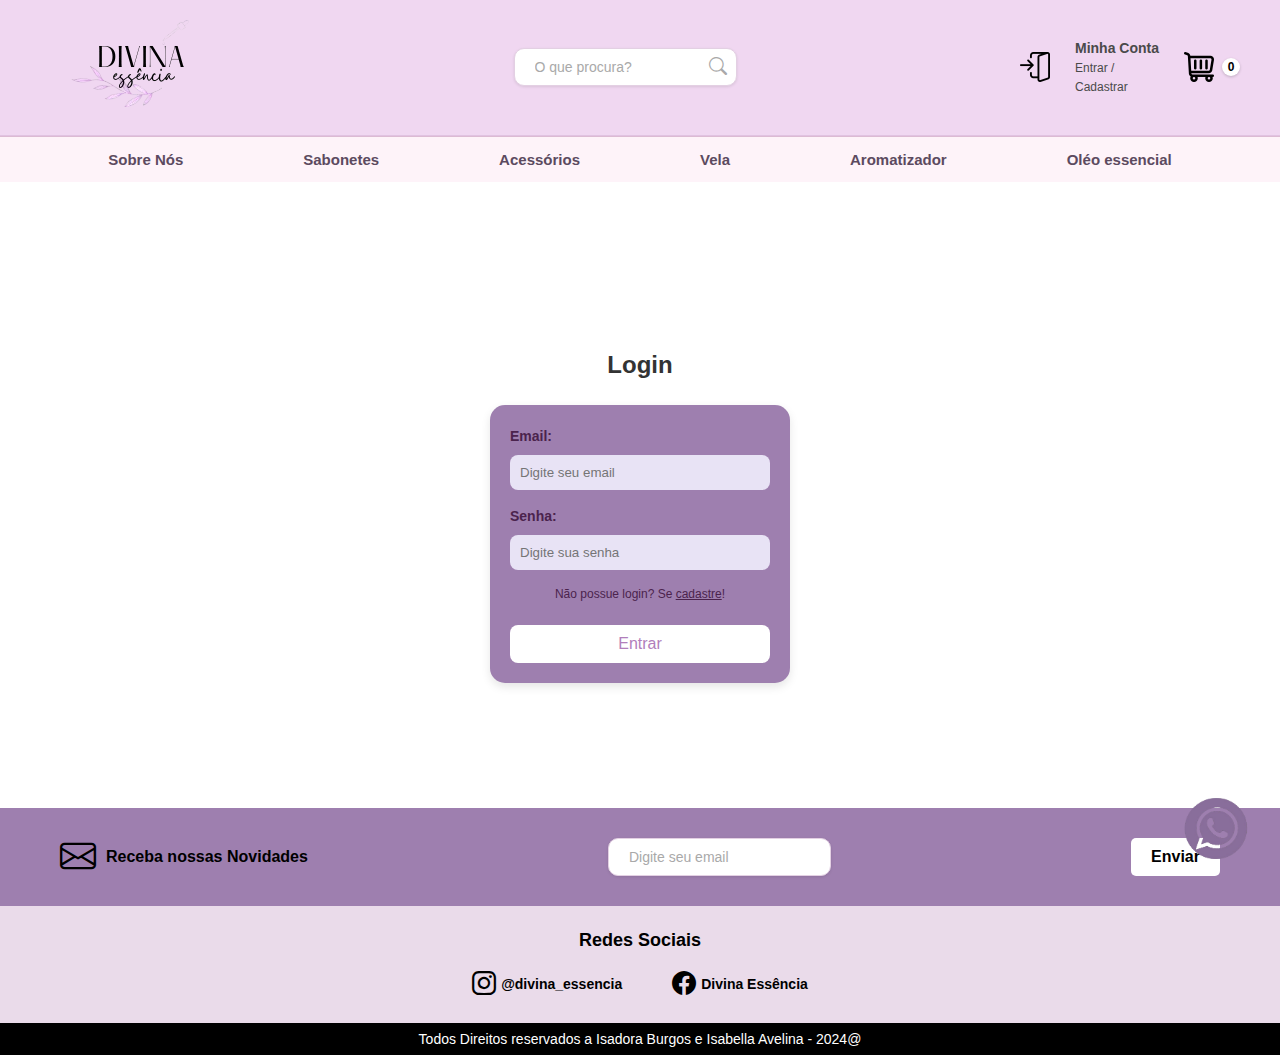
<file: entrar.html>
<!DOCTYPE html>
<html lang="pt-BR">
<head>
    <meta charset="UTF-8">
    <meta name="viewport" content="width=device-width, initial-scale=1.0">
    <title>Entrar - Divina Essência</title>
    <link rel="stylesheet" href="css/style.css">
    <link rel="stylesheet" href="https://cdn.jsdelivr.net/npm/bootstrap-icons@1.11.3/font/bootstrap-icons.min.css">
</head>
<body>
        <!--Começa Cabeçalho-->
<header class="Cabecalho">
    <div class="container-cabecalho">
      <div class="logo">
          <a href="index.html">
              <img src="img/Logo.png">
          </a>
      </div>
      <div class="campodebusca1">
          <input type="text" placeholder="O que procura?">
          <button type="button" class="btn-busca">
            <i class="bi bi-search"></i>
          </button>
      </div>
      <div class="opcoes-usuario">
              <img src="img/login.png" alt="">
  
              <div class="container-login">
          <h6>Minha Conta</h6>
              <a href="entrar.html">Entrar /</a><a href="cadastrar.html"> Cadastrar</a> 
      </div>
      <div class="carrinho">
          <img src="img/carinho.png" alt="">
          <span class="quantidade-carrinho">0</span>          
      </div>
      </div>
    </div>
    </header>
      <!--Fecha cabecalho-->
      <!--Começa Menu-->
    <div class="menu">
      <nav class="container-menu">
          <ul>
              <li><a href="sobrenos.html">Sobre Nós</a></li>
              <li><a href="sabonete.html">Sabonetes</a></li>
              <li><a href="acessorios.html">Acessórios</a></li>
              <li><a href="vela.html">Vela</a></li>
              <li><a href="aromatizante.html">Aromatizador</a></li>
              <li><a href="oleoessencial.html">Oléo essencial</a></li>
          </ul>
      </nav>
  </div>
    <!--Fecha menu-->
  <!--Começa campo de login-->
    <div class="login">
        <h1>Login</h1>
        <form class="form-control">
        <label for="email">Email:</label>
            <input type="email" id="email" placeholder="Digite seu email">
            <br> 
            <label for="password">Senha:</label>
            <input type="password" id="senha" placeholder="Digite sua senha">
            <br> 
            <p>Não possue login? Se <a href="cadastrar.html">cadastre</a>!</p>
            <button type="submit">Entrar</button>
    </form>
</div>
  <!--Fecha campo de login-->
<!--Começa rodapé-->
<div class="contato">
    <div class="container-tudo">
    <div class="containe-email">
      <div class="email">
        <div class="container-iconeeescrita">
        <i class="bi bi-envelope"></i>          
        <p>Receba nossas Novidades</p>
      </div>
        <div class="campodebusca1">
          <input type="text" placeholder="Digite seu email">
      </div>
      <button>Enviar</button>
      </div>
    </div>
  <div class="final-redessociais">
      <h4>Redes Sociais</h4>
      <div class="container-redes">
      <div class="redes">
      <i class="bi bi-instagram"></i>        
      <a href="#">@divina_essencia</a>   
      </div>
      <div class="redes">
      <i class="bi bi-facebook"></i> 
      <a href="#">Divina Essência</a>
      <link rel="stylesheet" href="#">
    </div>
  </div>
  </div>
  </div>
</div>
    <footer>
      <p>Todos Direitos reservados a Isadora Burgos e Isabella Avelina - 2024@</p>
    </footer>
</div>
  <!--Fecha rodapé-->
  <!--Começa icone fixo de wpp-->
<div class="whats">
    <a href="https://wa.me/5511913119603" target="_blank">
    <img src="img/wppsemfundo.png"  width="70" alt="whatsapp" title="Fale conosco pelo whatsapp">
  </a>
    <!--Fecha icone fixo de wpp-->
  <script src="https://cdn.jsdelivr.net/npm/bootstrap@5.3.3/dist/js/bootstrap.bundle.min.js" integrity="sha384-YvpcrYf0tY3lHB60NNkmXc5s9fDVZLESaAA55NDzOxhy9GkcIdslK1eN7N6jIeHz" crossorigin="anonymous"></script>
</body>
</html>
</file>
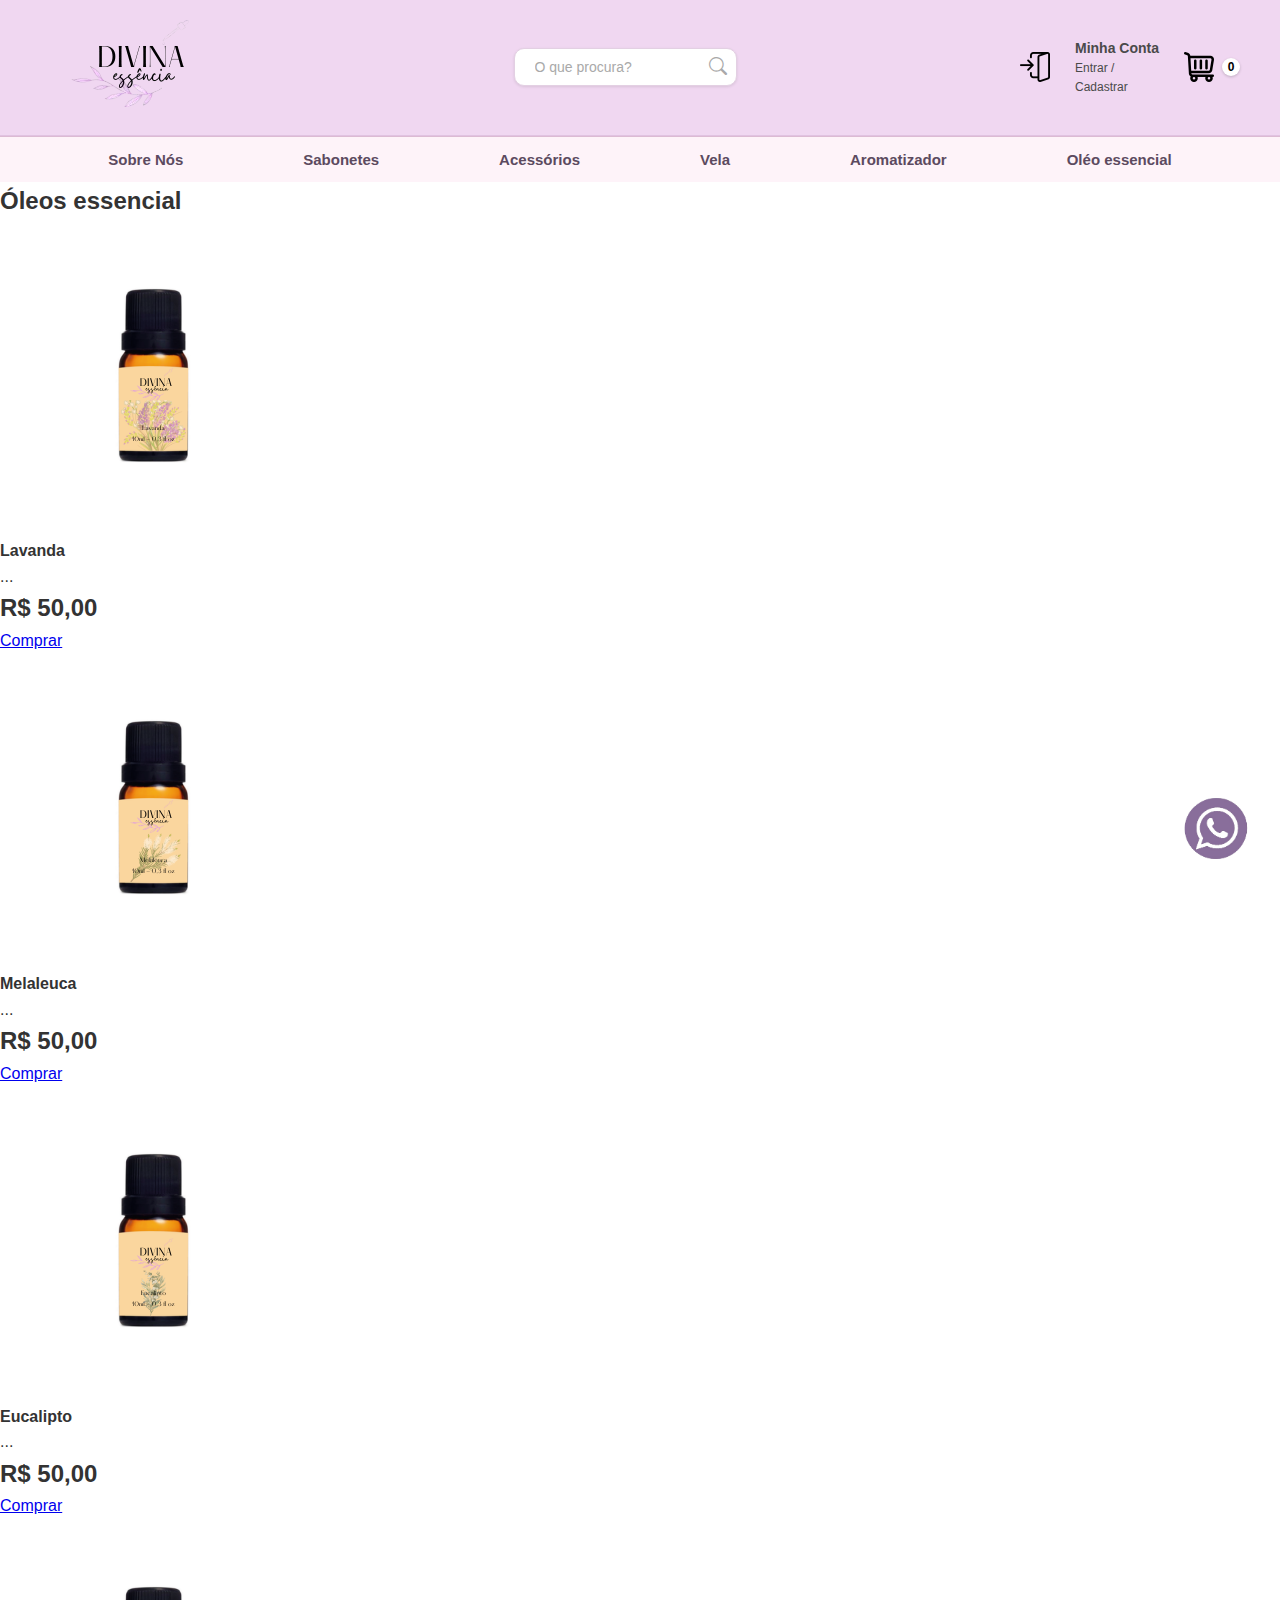
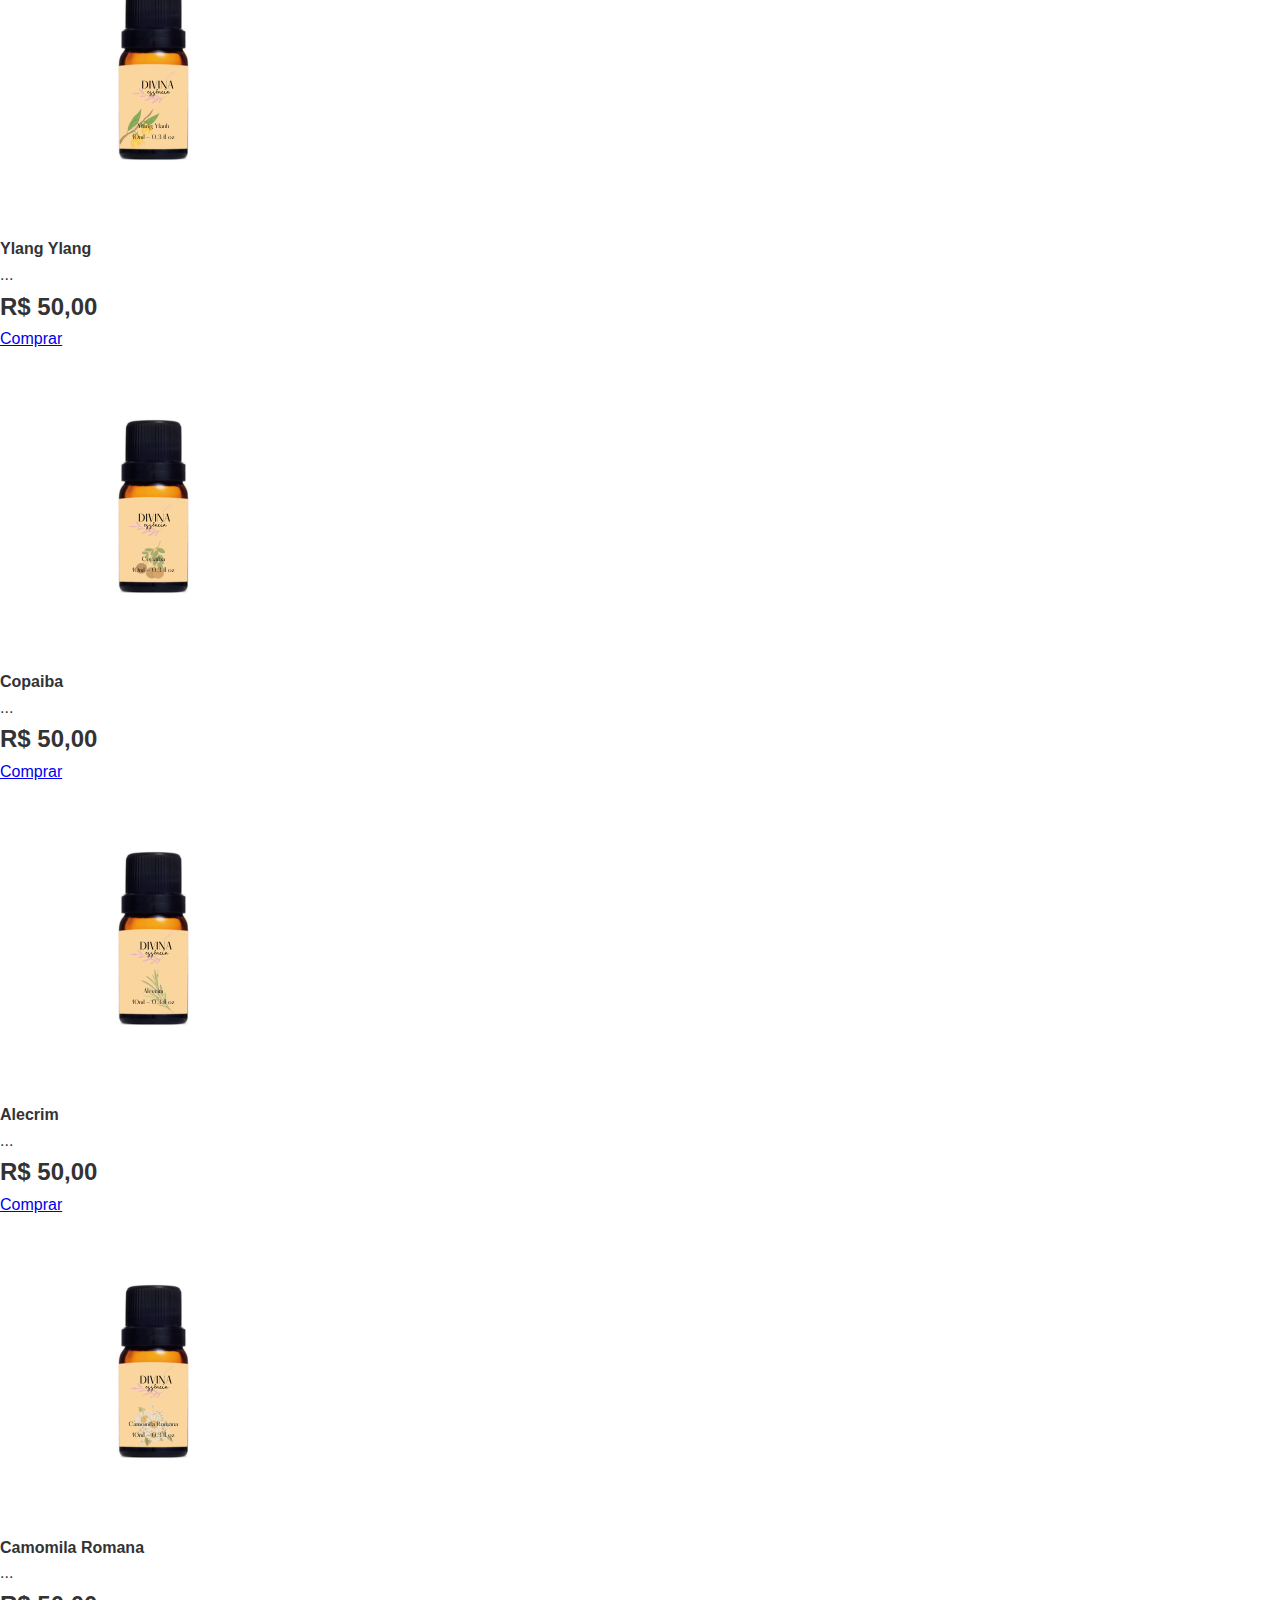
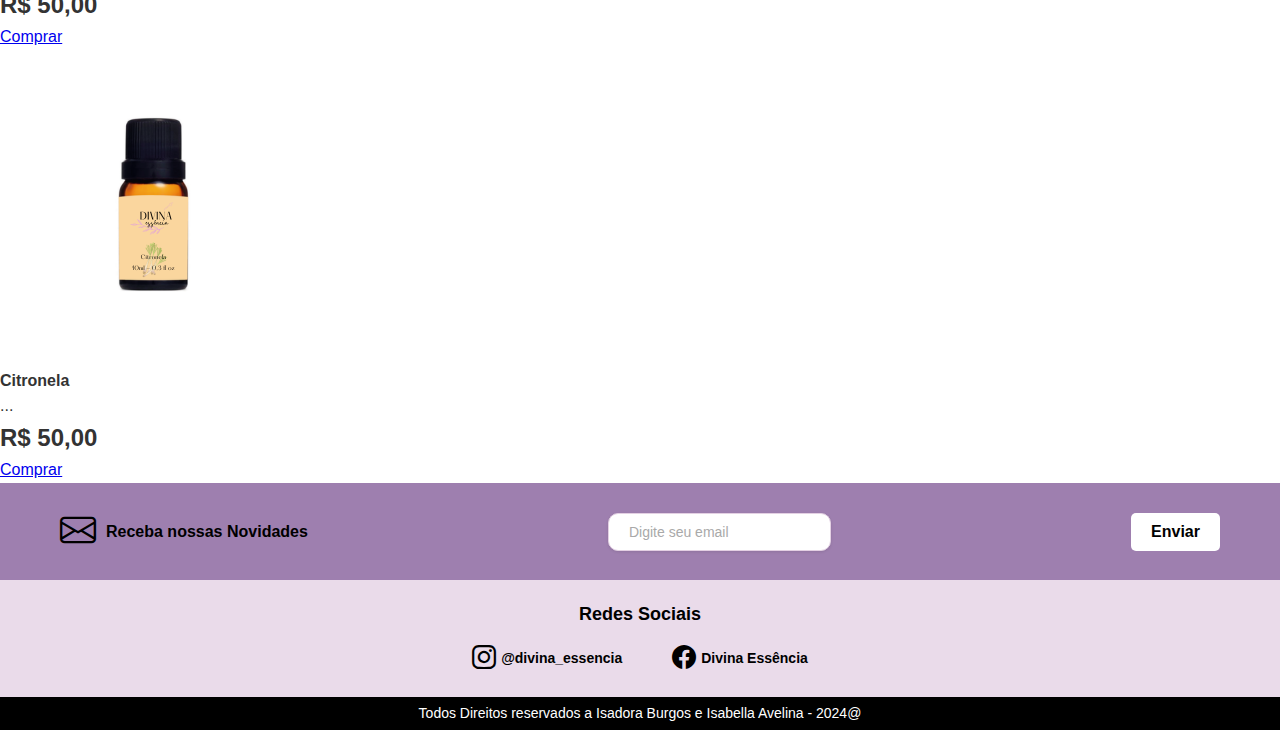
<file: oleoessencial.html>
<!DOCTYPE html>
<html lang="pt-BR">
<head>
    <meta charset="UTF-8">
    <meta name="viewport" content="width=device-width, initial-scale=1.0">
    <title>Óleos essencial - Divina Essência</title>
    <link rel="stylesheet" href="css/style.css">
    <link rel="stylesheet" href="https://cdn.jsdelivr.net/npm/bootstrap-icons@1.11.3/font/bootstrap-icons.min.css">
</head>
<body>
        <!--Começa Cabeçalho-->
<header class="Cabecalho">
    <div class="container-cabecalho">
      <div class="logo">
          <a href="index.html">
              <img src="img/Logo.png">
          </a>
      </div>
      <div class="campodebusca1">
          <input type="text" placeholder="O que procura?">
          <button type="button" class="btn-busca">
            <i class="bi bi-search"></i>
          </button>
      </div>
      <div class="opcoes-usuario">
              <img src="img/login.png" alt="">
  
              <div class="container-login">
          <h6>Minha Conta</h6>
              <a href="entrar.html">Entrar /</a><a href="cadastrar.html"> Cadastrar</a> 
      </div>
      <div class="carrinho">
          <img src="img/carinho.png" alt="">
          <span class="quantidade-carrinho">0</span>          
      </div>
      </div>
    </div>
    </header>
      <!--Fecha cabecalho-->
      <!--Começa Menu-->
    <div class="menu">
      <nav class="container-menu">
          <ul>
              <li><a href="sobrenos.html">Sobre Nós</a></li>
              <li><a href="sabonete.html">Sabonetes</a></li>
              <li><a href="acessorios.html">Acessórios</a></li>
              <li><a href="vela.html">Vela</a></li>
              <li><a href="aromatizante.html">Aromatizador</a></li>
              <li><a href="oleoessencial.html">Oléo essencial</a></li>
          </ul>
      </nav>
  </div>
    <!--Fecha menu-->
    <!--Conteúdo-->
    <div class="comercio">
        <h2>Óleos essencial</h2>
        <div class="produtos">
            <div class="img-produtos">
                <img src="img/essencia-lavanda.png" alt="">
                <h4>Lavanda</h4>
                <p>...</p>
                <h2>R$ 50,00</h2>
                <a href="#">Comprar</a>
            </div>
            <div class="img-produtos">
                <img src="img/essencia-melaleuca.png" alt="">
                <h4>Melaleuca</h4>
                <p>...</p>
                <h2>R$ 50,00</h2>
                <a href="#">Comprar</a>
            </div>
            <div class="img-produtos">
                <img src="img/essencia-eucalipto.png" alt="">
                <h4>Eucalipto</h4>
                <p>...</p>
                <h2>R$ 50,00</h2>
                <a href="#">Comprar</a>
            </div>
            <div class="img-produtos">
                <img src="img/essencia-ylanglang.png" alt="">
                <h4>Ylang Ylang</h4>
                <p>...</p>
                <h2>R$ 50,00</h2>
                <a href="#">Comprar</a>
            </div>
            <div class="img-produtos">
                <img src="img/essencia-copaiba.png" alt="">
                <h4>Copaiba</h4>
                <p>...</p>
                <h2>R$ 50,00</h2>
                <a href="#">Comprar</a>
            </div>
            <div class="img-produtos">
                <img src="img/essencia-alecrim.png" alt="">
                <h4>Alecrim</h4>
                <p>...</p>
                <h2>R$ 50,00</h2>
                <a href="#">Comprar</a>
            </div>
            <div class="img-produtos">
                <img src="img/essencia-camomilaromana.png" alt="">
                <h4>Camomila Romana</h4>
                <p>...</p>
                <h2>R$ 50,00</h2>
                <a href="#">Comprar</a>
            </div>
            <div class="img-produtos">
                <img src="img/essencia-citronela.png" alt="">
                <h4>Citronela</h4>
                <p>...</p>
                <h2>R$ 50,00</h2>
                <a href="#">Comprar</a>
            </div>
        </div>
    </div>
    <!--Fecha onteúdo-->
    <!--Começa rodapé-->
    <div class="contato">
        <div class="container-tudo">
        <div class="containe-email">
          <div class="email">
            <div class="container-iconeeescrita">
            <i class="bi bi-envelope"></i>          
            <p>Receba nossas Novidades</p>
          </div>
            <div class="campodebusca1">
              <input type="text" placeholder="Digite seu email">
          </div>
          <button>Enviar</button>
          </div>
        </div>
      <div class="final-redessociais">
          <h4>Redes Sociais</h4>
          <div class="container-redes">
          <div class="redes">
          <i class="bi bi-instagram"></i>        
          <a href="#">@divina_essencia</a>   
          </div>
          <div class="redes">
          <i class="bi bi-facebook"></i> 
          <a href="#">Divina Essência</a>
          <link rel="stylesheet" href="#">
        </div>
      </div>
      </div>
      </div>
    </div>
        <footer>
          <p>Todos Direitos reservados a Isadora Burgos e Isabella Avelina - 2024@</p>
        </footer>
    </div>
      <!--Fecha rodapé-->
        <!--Começa icone fixo de wpp-->
    <div class="whats">
        <a href="https://wa.me/5511913119603" target="_blank">
        <img src="img/wppsemfundo.png"  width="70" alt="whatsapp" title="Fale conosco pelo whatsapp">
      </a>
        <!--Fecha icone fixo de wpp-->
      <script src="https://cdn.jsdelivr.net/npm/bootstrap@5.3.3/dist/js/bootstrap.bundle.min.js" integrity="sha384-YvpcrYf0tY3lHB60NNkmXc5s9fDVZLESaAA55NDzOxhy9GkcIdslK1eN7N6jIeHz" crossorigin="anonymous"></script>
  </body>
  </html>
</file>
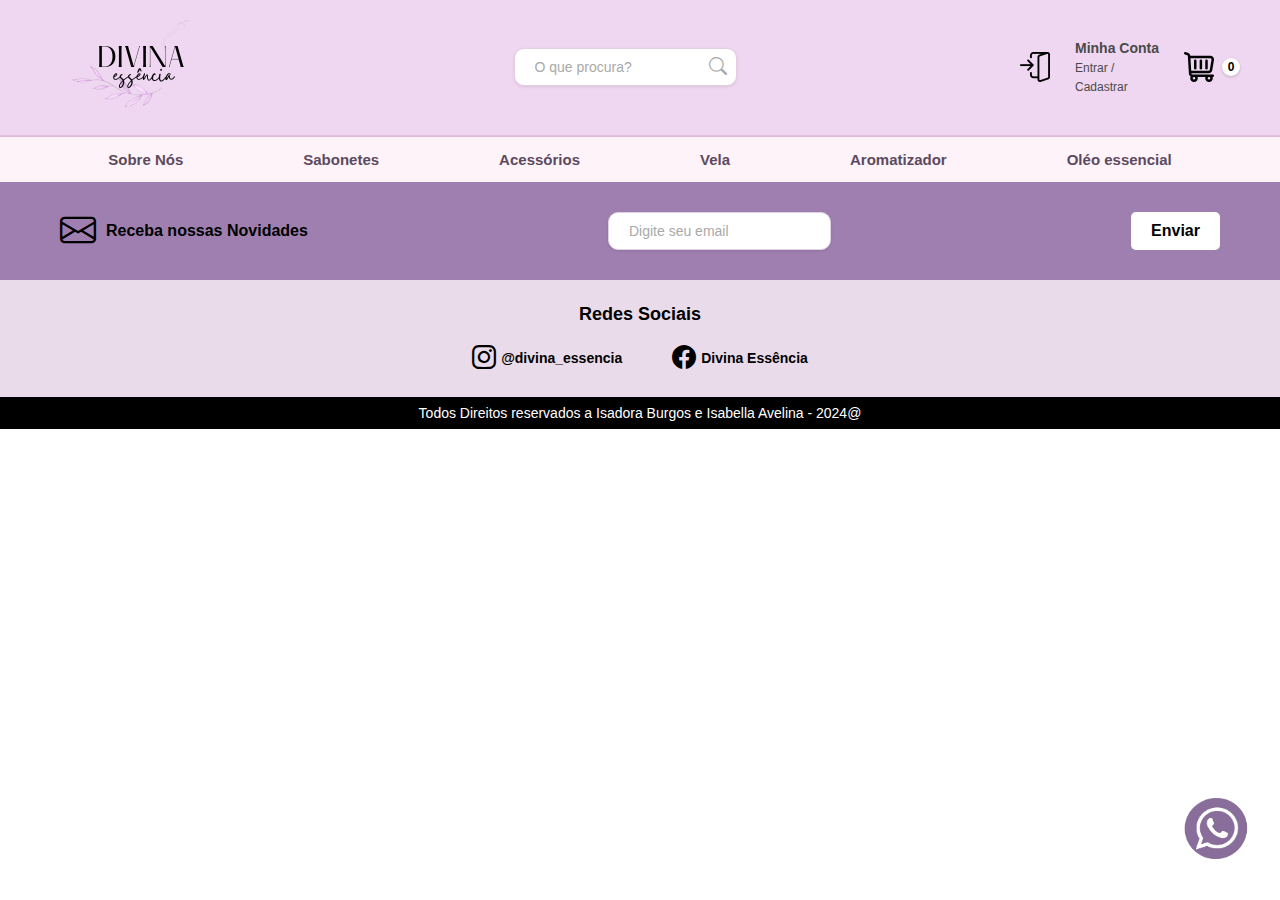
<file: sabonete.html>
<!DOCTYPE html>
<html lang="pt-BR">
<head>
    <meta charset="UTF-8">
    <meta name="viewport" content="width=device-width, initial-scale=1.0">
    <title>Sabonetes - Divina Essência</title>
    <link rel="stylesheet" href="css/style.css">
    <link rel="stylesheet" href="https://cdn.jsdelivr.net/npm/bootstrap-icons@1.11.3/font/bootstrap-icons.min.css">
</head>
<body>
        <!--Começa Cabeçalho-->
<header class="Cabecalho">
    <div class="container-cabecalho">
      <div class="logo">
          <a href="index.html">
              <img src="img/Logo.png">
          </a>
      </div>
      <div class="campodebusca1">
          <input type="text" placeholder="O que procura?">
          <button type="button" class="btn-busca">
            <i class="bi bi-search"></i>
          </button>
      </div>
      <div class="opcoes-usuario">
              <img src="img/login.png" alt="">
  
              <div class="container-login">
          <h6>Minha Conta</h6>
              <a href="entrar.html">Entrar /</a><a href="cadastrar.html"> Cadastrar</a> 
      </div>
      <div class="carrinho">
          <img src="img/carinho.png" alt="">
          <span class="quantidade-carrinho">0</span>          
      </div>
      </div>
    </div>
    </header>
      <!--Fecha cabecalho-->
      <!--Começa Menu-->
    <div class="menu">
      <nav class="container-menu">
          <ul>
              <li><a href="sobrenos.html">Sobre Nós</a></li>
              <li><a href="sabonete.html">Sabonetes</a></li>
              <li><a href="acessorios.html">Acessórios</a></li>
              <li><a href="vela.html">Vela</a></li>
              <li><a href="aromatizante.html">Aromatizador</a></li>
              <li><a href="oleoessencial.html">Oléo essencial</a></li>
          </ul>
      </nav>
  </div>
    <!--Fecha menu-->
      <!--Começa conteúdo-->
        <!--Fecha conteúdo-->
  <!--Começa rodapé-->
  <div class="contato">
    <div class="container-tudo">
    <div class="containe-email">
      <div class="email">
        <div class="container-iconeeescrita">
        <i class="bi bi-envelope"></i>          
        <p>Receba nossas Novidades</p>
      </div>
        <div class="campodebusca1">
          <input type="text" placeholder="Digite seu email">
      </div>
      <button>Enviar</button>
      </div>
    </div>
  <div class="final-redessociais">
      <h4>Redes Sociais</h4>
      <div class="container-redes">
      <div class="redes">
      <i class="bi bi-instagram"></i>        
      <a href="#">@divina_essencia</a>   
      </div>
      <div class="redes">
      <i class="bi bi-facebook"></i> 
      <a href="#">Divina Essência</a>
      <link rel="stylesheet" href="#">
    </div>
  </div>
  </div>
  </div>
</div>
    <footer>
      <p>Todos Direitos reservados a Isadora Burgos e Isabella Avelina - 2024@</p>
    </footer>
</div>
  <!--Fecha rodapé-->
  <!--Começa icone fixo de wpp-->
<div class="whats">
    <a href="https://wa.me/5511913119603" target="_blank">
    <img src="img/wppsemfundo.png"  width="70" alt="whatsapp" title="Fale conosco pelo whatsapp">
  </a>
    <!--Fecha icone fixo de wpp-->
  <script src="https://cdn.jsdelivr.net/npm/bootstrap@5.3.3/dist/js/bootstrap.bundle.min.js" integrity="sha384-YvpcrYf0tY3lHB60NNkmXc5s9fDVZLESaAA55NDzOxhy9GkcIdslK1eN7N6jIeHz" crossorigin="anonymous"></script>
</body>
</html>
</file>
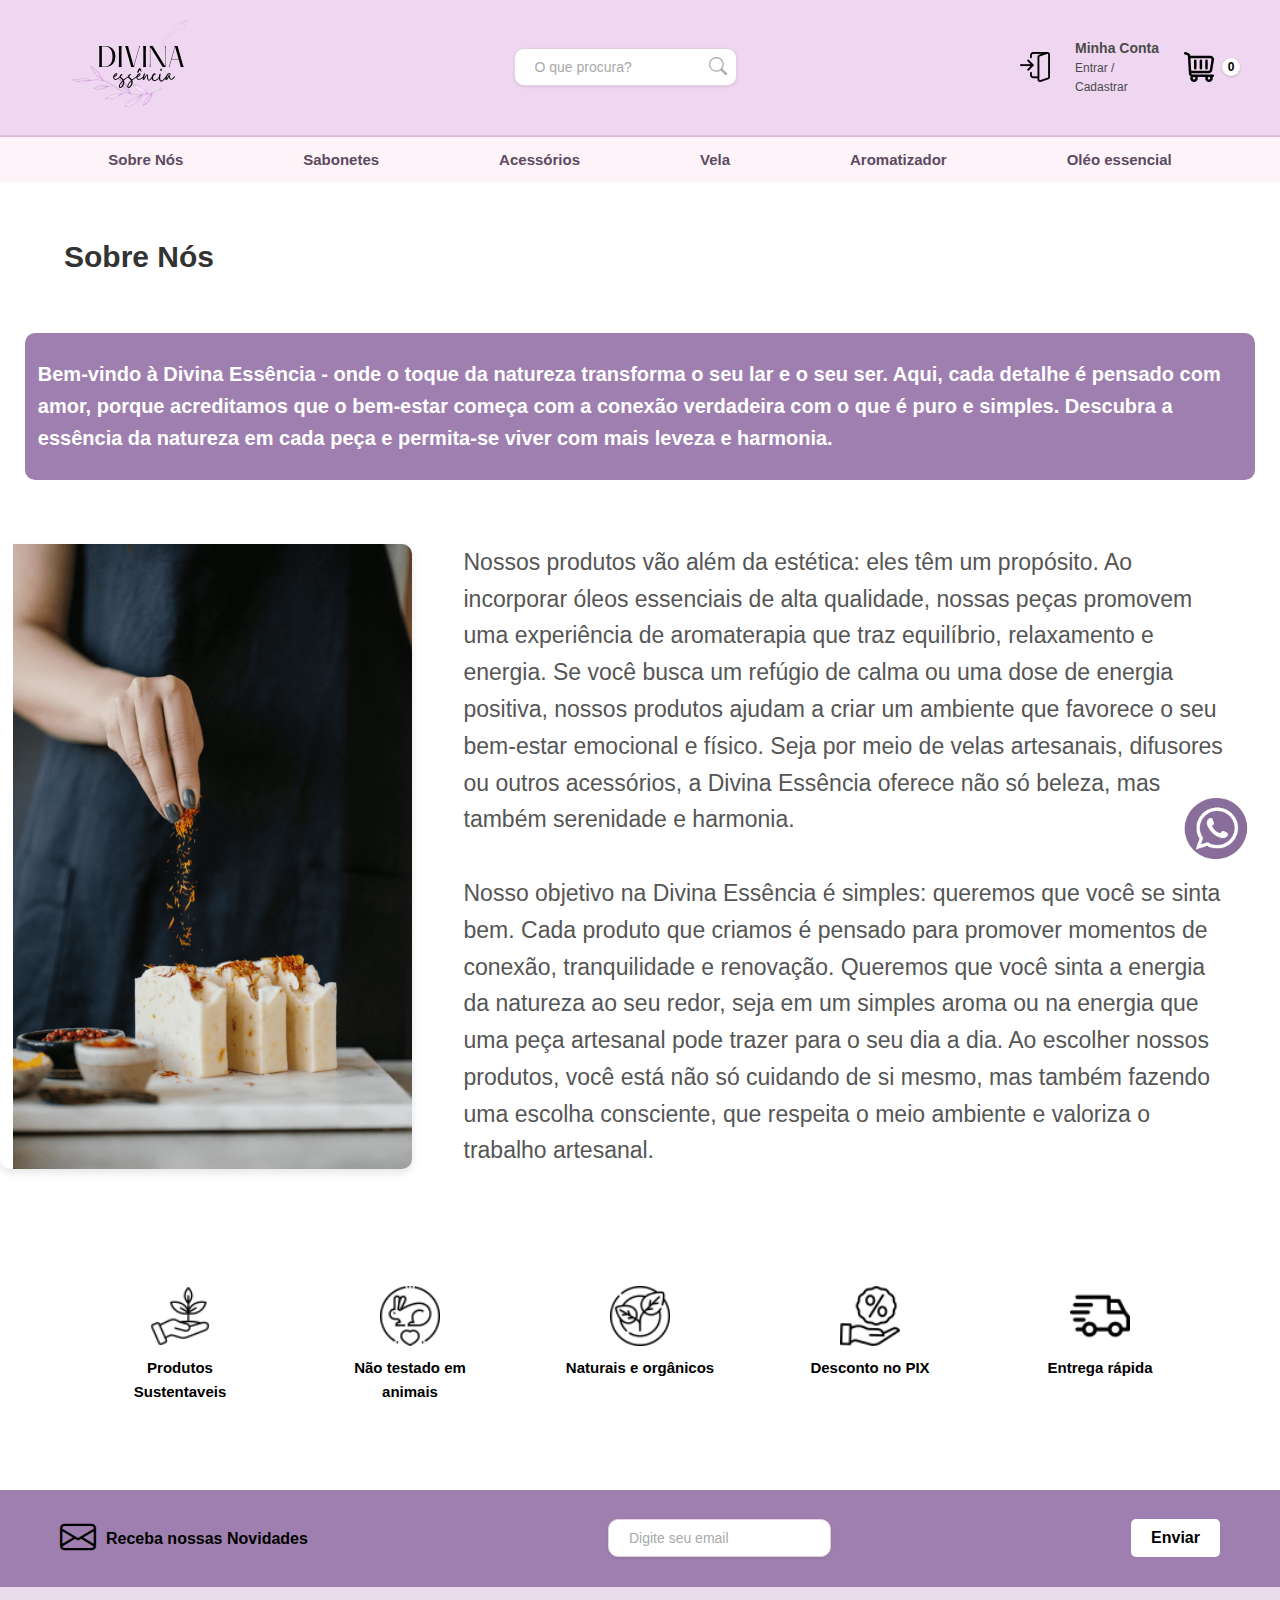
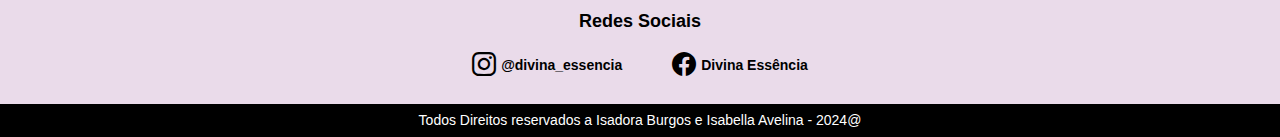
<file: sobrenos.html>
<!DOCTYPE html>
<html lang="pt-BR">
<head>
    <meta charset="UTF-8">
    <meta name="viewport" content="width=device-width, initial-scale=1.0">
    <title>Sobre Nós - Divina Essência</title>
    <link rel="stylesheet" href="css/style.css">
    <link rel="stylesheet" href="https://cdn.jsdelivr.net/npm/bootstrap-icons@1.11.3/font/bootstrap-icons.min.css">
</head>
<body>
    <!--Começa Cabeçalho-->
<header class="Cabecalho">
    <div class="container-cabecalho">
      <div class="logo">
          <a href="index.html">
              <img src="img/Logo.png">
          </a>
      </div>
      <div class="campodebusca1">
          <input type="text" placeholder="O que procura?">
          <button type="button" class="btn-busca">
            <i class="bi bi-search"></i>
          </button>
      </div>
      <div class="opcoes-usuario">
              <img src="img/login.png" alt="">
  
              <div class="container-login">
          <h6>Minha Conta</h6>
              <a href="entrar.html">Entrar /</a><a href="cadastrar.html"> Cadastrar</a> 
      </div>
      <div class="carrinho">
          <img src="img/carinho.png" alt="">
          <span class="quantidade-carrinho">0</span>          
      </div>
      </div>
    </div>
    </header>
      <!--Fecha cabecalho-->
      <!--Começa Menu-->
    <div class="menu">
      <nav class="container-menu">
          <ul>
              <li><a href="sobrenos.html">Sobre Nós</a></li>
              <li><a href="sabonete.html">Sabonetes</a></li>
              <li><a href="acessorios.html">Acessórios</a></li>
              <li><a href="vela.html">Vela</a></li>
              <li><a href="aromatizante.html">Aromatizador</a></li>
              <li><a href="oleoessencial.html">Oléo essencial</a></li>
          </ul>
      </nav>
  </div>
    <!--Fecha Menu-->
      <!--Começa texto sobre nós-->
  <div class="container-sobrenos">
    <h1>Sobre Nós</h1>
    <div class="bemvindos">
        <h3>Bem-vindo à Divina Essência - onde o toque da natureza transforma o seu lar e o seu ser. Aqui, cada detalhe é pensado com amor, porque acreditamos que o bem-estar começa com a conexão verdadeira com o que é puro e simples. Descubra a essência da natureza em cada peça e permita-se viver com mais leveza e harmonia.
</h3>
<br>
        <div class="imgsobrenos">
            <img src="img/img-sobrenos.png" alt="">
            <div class="txt-sobrenos">
            <p>Nossos produtos vão além da estética: eles têm um propósito.
                 Ao incorporar óleos essenciais de alta qualidade, nossas peças 
                 promovem uma experiência de aromaterapia que traz equilíbrio, 
                 relaxamento e energia. Se você busca um refúgio de calma ou uma 
                 dose de energia positiva, nossos produtos ajudam a criar um ambiente 
                 que favorece o seu bem-estar emocional e físico. Seja por meio de velas 
                 artesanais, difusores ou outros acessórios, a Divina Essência 
                 oferece não só beleza, mas também serenidade e harmonia.
            </p>
            <br>
            <p>Nosso objetivo na Divina Essência é simples: queremos que você 
                se sinta bem. Cada produto que criamos é pensado para promover momentos de conexão, tranquilidade e renovação. Queremos que você sinta a energia da natureza ao seu redor, seja em um simples aroma ou na energia que uma peça artesanal pode trazer para o seu dia a dia. Ao escolher nossos produtos, você está não só cuidando de si mesmo, mas também fazendo uma escolha consciente, que respeita o meio ambiente e valoriza o trabalho artesanal.
            </p>
        </div>
        </div>
    </div>
</div>
  <!--Fecha texto sobre nós-->
<!--Começa icones-->
<section class="conteudo">
    <div class="icones">
      <img src="img/sustentavel.png" alt="#">
      <h6>Produtos Sustentaveis</h6>
    </div>
    <div class="icones">
      <img src="img/coelholivre.png" alt="#">
      <h6>Não testado em animais</h6>
    </div>
    <div class="icones">
      <img src="img/ecologico .png" alt="#">
      <h6>Naturais e orgânicos</h6>
    </div>
    <div class="icones">
      <img src="img/promoção.png" alt="#">
      <h6>Desconto no PIX</h6>
    </div>
    <div class="icones">
      <img src="img/delivery.png" alt="#">
      <h6>Entrega rápida</h6>
    </div>
  </section>
  <br>
<!--Fecha icones-->     
    <!--Começa rodapé-->
    <div class="contato">
        <div class="container-tudo">
        <div class="containe-email">
          <div class="email">
            <div class="container-iconeeescrita">
            <i class="bi bi-envelope"></i>          
            <p>Receba nossas Novidades</p>
          </div>
            <div class="campodebusca1">
              <input type="text" placeholder="Digite seu email">
          </div>
          <button>Enviar</button>
          </div>
        </div>
      <div class="final-redessociais">
          <h4>Redes Sociais</h4>
          <div class="container-redes">
          <div class="redes">
          <i class="bi bi-instagram"></i>        
          <a href="#">@divina_essencia</a>   
          </div>
          <div class="redes">
          <i class="bi bi-facebook"></i> 
          <a href="#">Divina Essência</a>
          <link rel="stylesheet" href="#">
        </div>
      </div>
      </div>
      </div>
    </div>
        <footer>
          <p>Todos Direitos reservados a Isadora Burgos e Isabella Avelina - 2024@</p>
        </footer>
    </div>
      <!--Fecha rodapé-->
  <!--Começa icone fixo de wpp-->
    <div class="whats">
        <a href="https://wa.me/5511913119603" target="_blank">
        <img src="img/wppsemfundo.png"  width="70" alt="whatsapp" title="Fale conosco pelo whatsapp">
      </a>
        <!--Fecha icone fixo de wpp-->
      <script src="https://cdn.jsdelivr.net/npm/bootstrap@5.3.3/dist/js/bootstrap.bundle.min.js" integrity="sha384-YvpcrYf0tY3lHB60NNkmXc5s9fDVZLESaAA55NDzOxhy9GkcIdslK1eN7N6jIeHz" crossorigin="anonymous"></script>
  </body>
  </html>
</file>
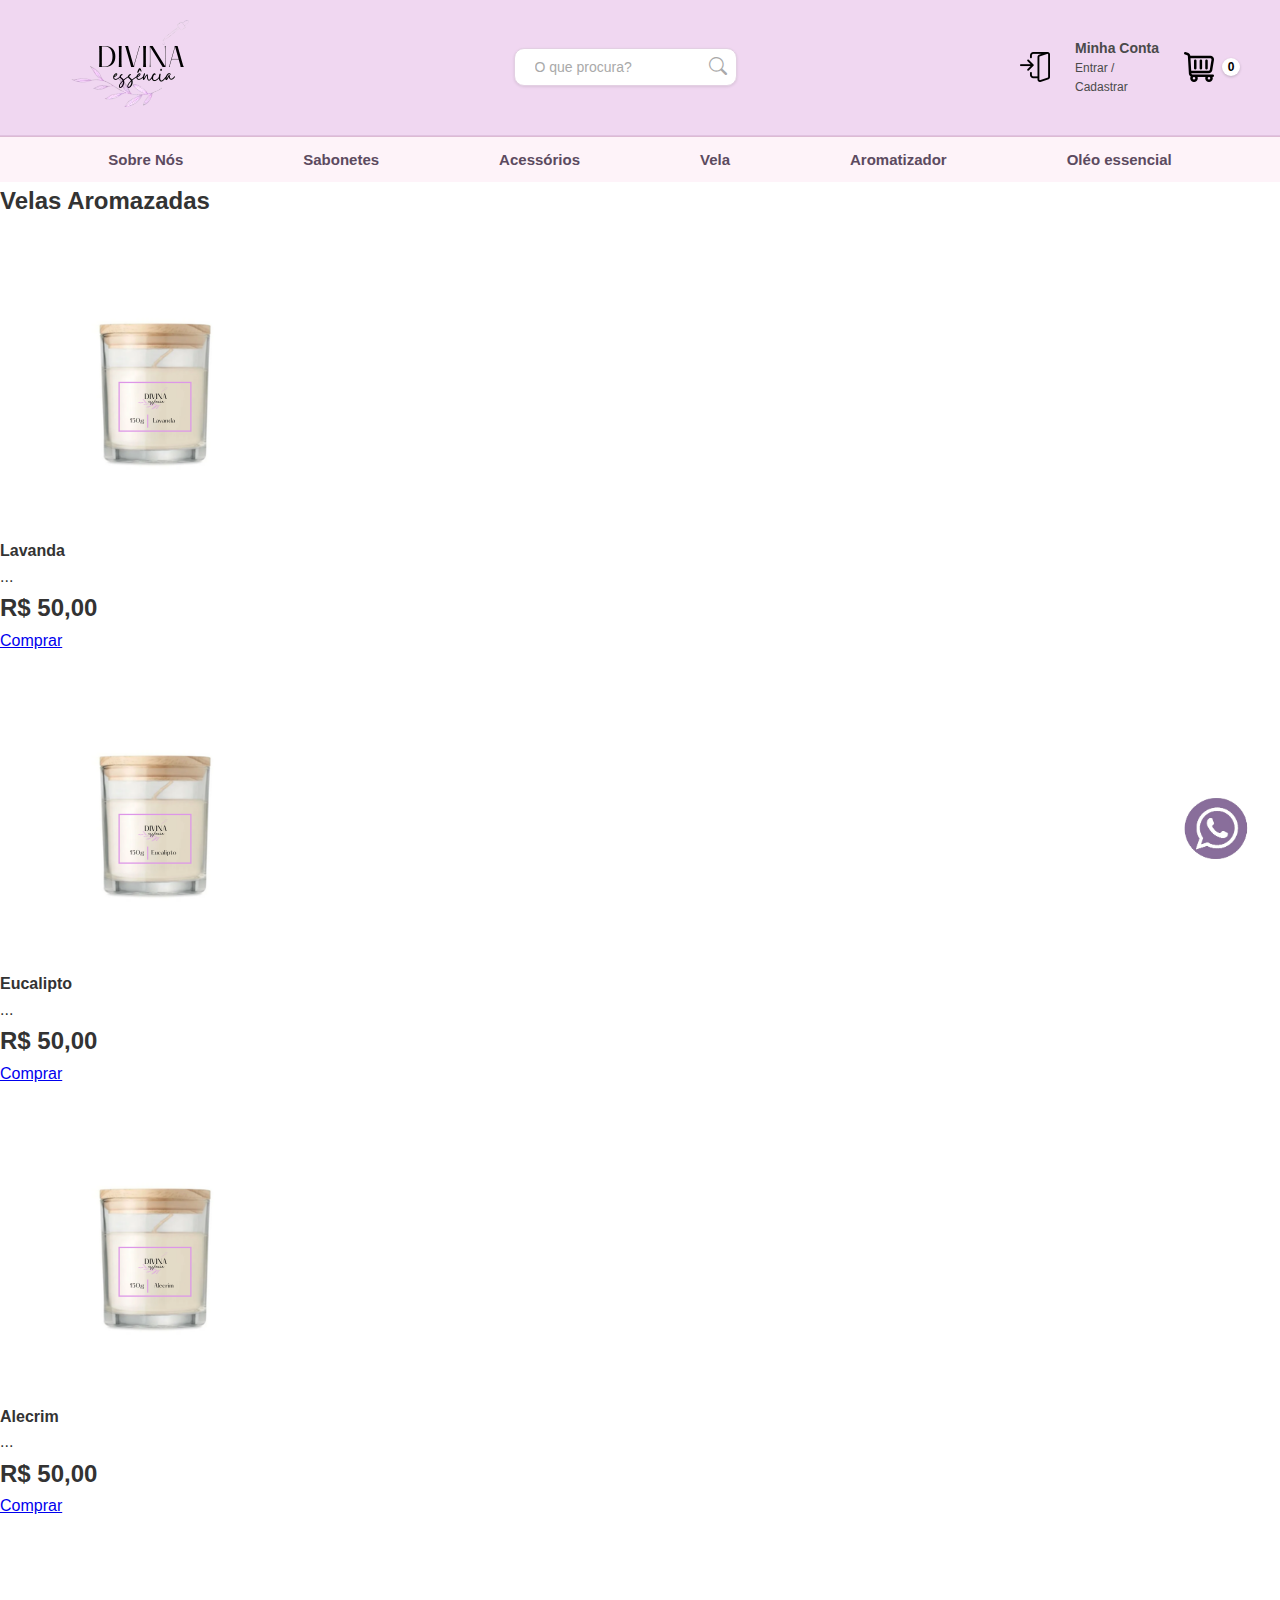
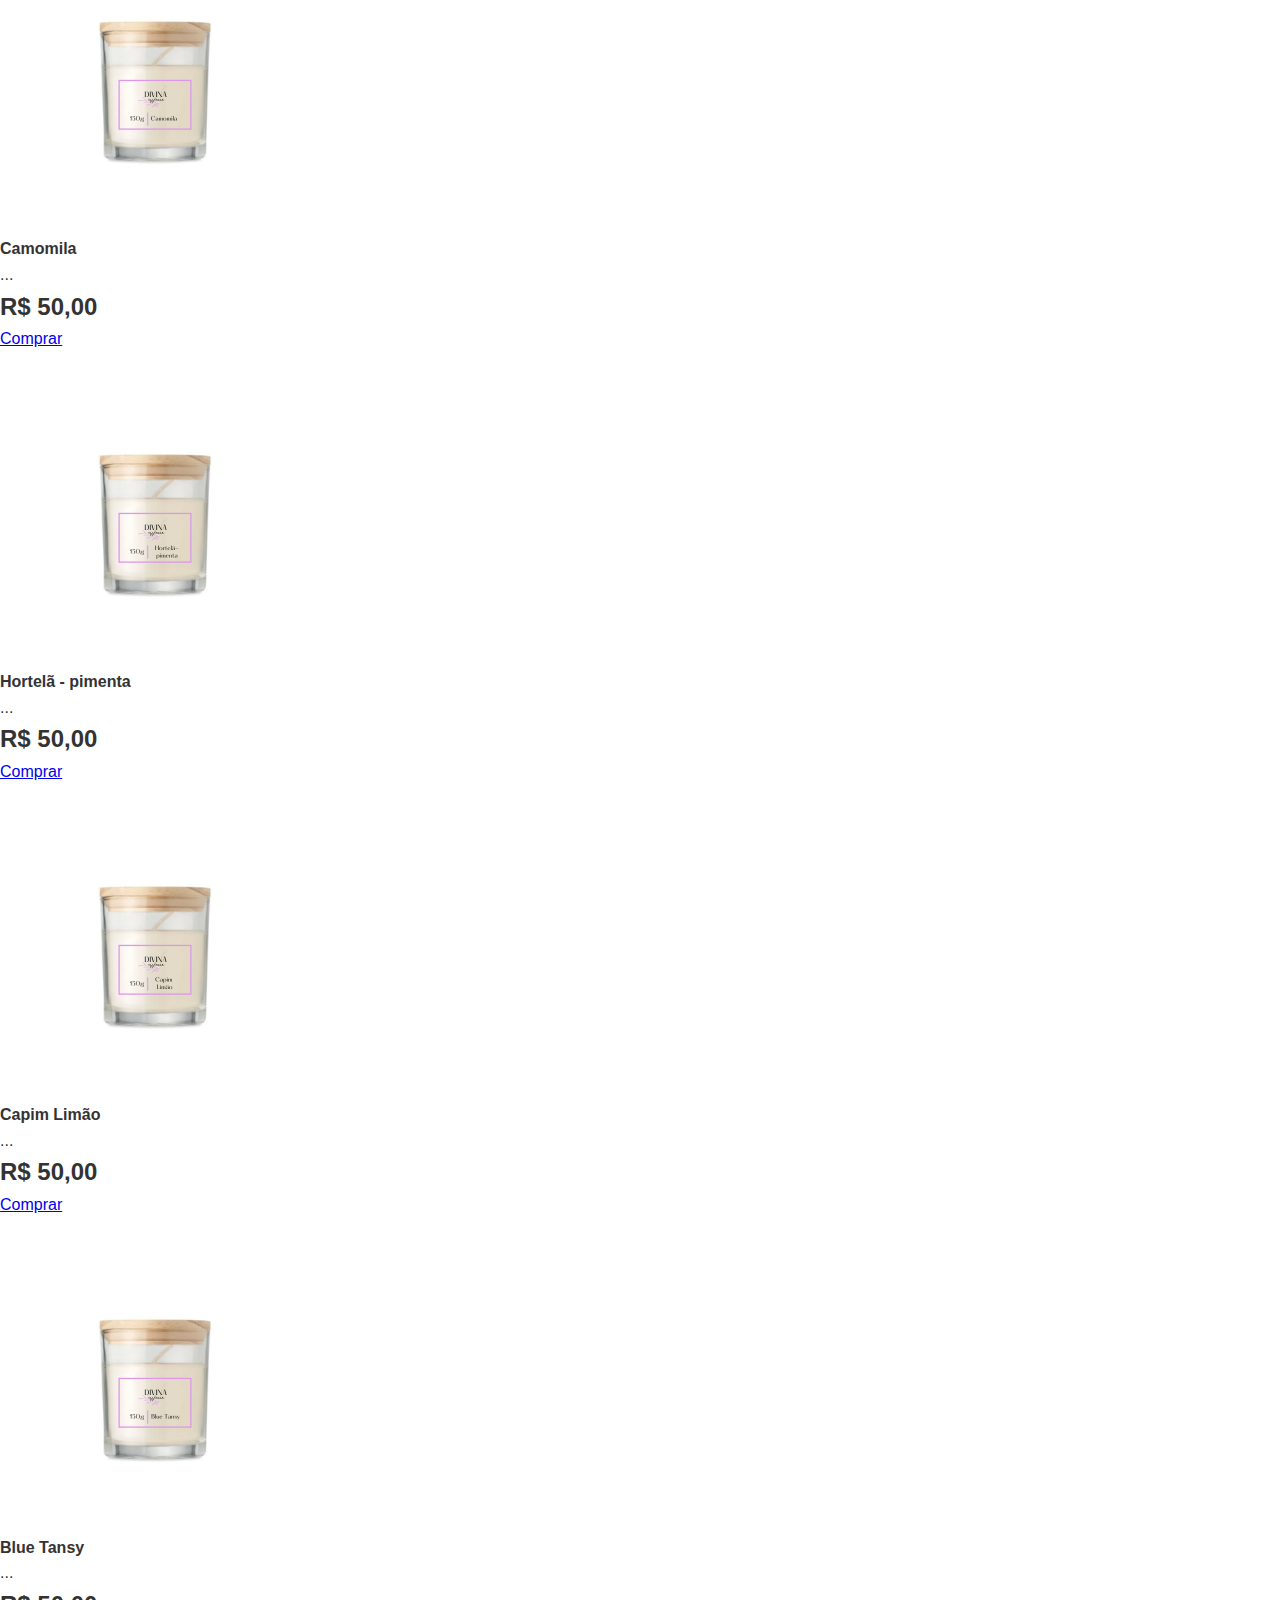
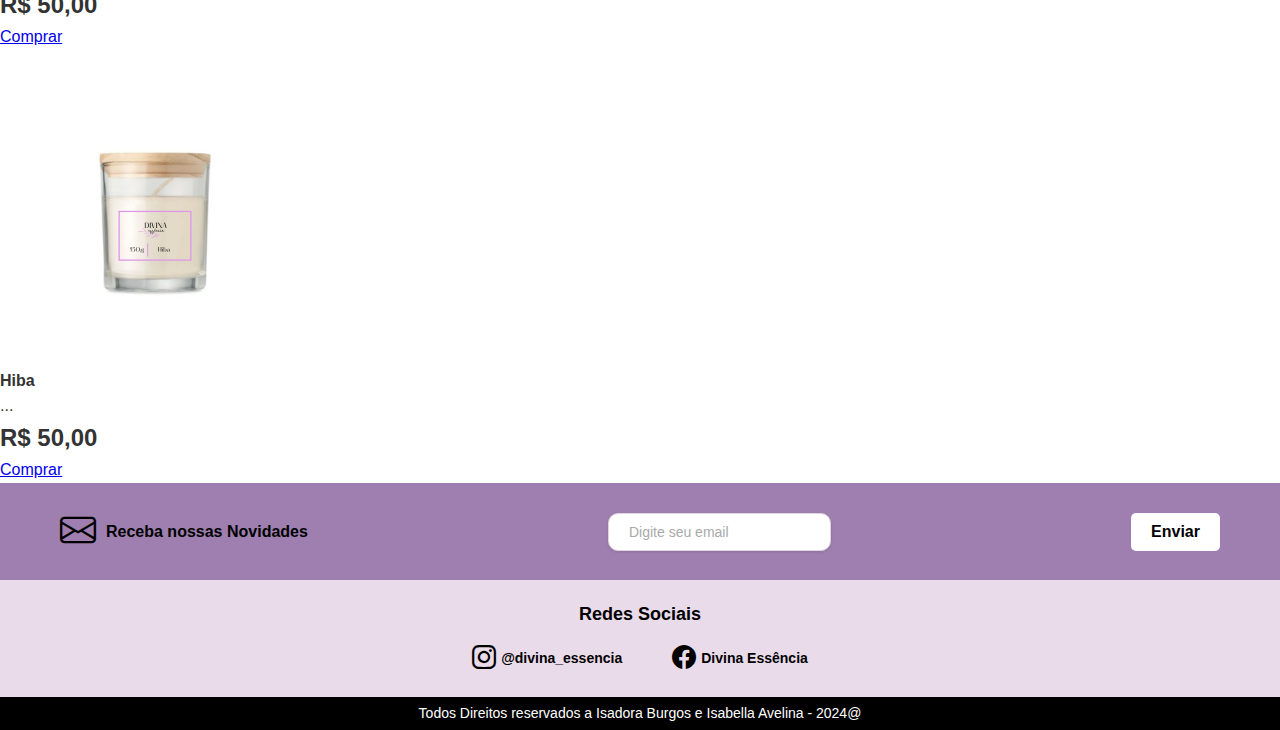
<file: vela.html>
<!DOCTYPE html>
<html lang="pt-BR">
<head>
    <meta charset="UTF-8">
    <meta name="viewport" content="width=device-width, initial-scale=1.0">
    <title>Velas - Divina Essência</title>
    <link rel="stylesheet" href="css/style.css">
    <link rel="stylesheet" href="https://cdn.jsdelivr.net/npm/bootstrap-icons@1.11.3/font/bootstrap-icons.min.css">
</head>
<body>
        <!--Começa Cabeçalho-->
<header class="Cabecalho">
    <div class="container-cabecalho">
      <div class="logo">
          <a href="index.html">
              <img src="img/Logo.png">
          </a>
      </div>
      <div class="campodebusca1">
          <input type="text" placeholder="O que procura?">
          <button type="button" class="btn-busca">
            <i class="bi bi-search"></i>
          </button>
      </div>
      <div class="opcoes-usuario">
              <img src="img/login.png" alt="">
  
              <div class="container-login">
          <h6>Minha Conta</h6>
              <a href="entrar.html">Entrar /</a><a href="cadastrar.html"> Cadastrar</a> 
      </div>
      <div class="carrinho">
          <img src="img/carinho.png" alt="">
          <span class="quantidade-carrinho">0</span>          
      </div>
      </div>
    </div>
    </header>
      <!--Fecha cabecalho-->
      <!--Começa Menu-->
    <div class="menu">
      <nav class="container-menu">
          <ul>
              <li><a href="sobrenos.html">Sobre Nós</a></li>
              <li><a href="sabonete.html">Sabonetes</a></li>
              <li><a href="acessorios.html">Acessórios</a></li>
              <li><a href="vela.html">Vela</a></li>
              <li><a href="aromatizante.html">Aromatizador</a></li>
              <li><a href="oleoessencial.html">Oléo essencial</a></li>
          </ul>
      </nav>
  </div>
    <!--Fecha menu-->
    <!--Conteúdo-->
    <div class="comercio">
        <h2>Velas Aromazadas</h2>
        <div class="produtos">
            <div class="img-produtos">
                <img src="img/vela-lavanda.png" alt="">
                <h4>Lavanda</h4>
                <p>...</p>
                <h2>R$ 50,00</h2>
                <a href="#">Comprar</a>
            </div>
            <div class="img-produtos">
                <img src="img/vela-eucalipto.png" alt="">
                <h4>Eucalipto</h4>
                <p>...</p>
                <h2>R$ 50,00</h2>
                <a href="#">Comprar</a>
            </div>
            <div class="img-produtos">
                <img src="img/vela-alecrim.png" alt="">
                <h4>Alecrim</h4>
                <p>...</p>
                <h2>R$ 50,00</h2>
                <a href="#">Comprar</a>
            </div>
            <div class="img-produtos">
                <img src="img/vela-camomila.png" alt="">
                <h4>Camomila</h4>
                <p>...</p>
                <h2>R$ 50,00</h2>
                <a href="#">Comprar</a>
            </div>
            <div class="img-produtos">
                <img src="img/vela-hortelapimenta.png" alt="">
                <h4>Hortelã - pimenta</h4>
                <p>...</p>
                <h2>R$ 50,00</h2>
                <a href="#">Comprar</a>
            </div>
            <div class="img-produtos">
                <img src="img/vela-capimlimao.png" alt="">
                <h4>Capim Limão</h4>
                <p>...</p>
                <h2>R$ 50,00</h2>
                <a href="#">Comprar</a>
            </div>
            <div class="img-produtos">
                <img src="img/vela-bluetansy.png" alt="">
                <h4>Blue Tansy</h4>
                <p>...</p>
                <h2>R$ 50,00</h2>
                <a href="#">Comprar</a>
            </div>
            <div class="img-produtos">
                <img src="img/vela-hiba.png" alt="">
                <h4>Hiba</h4>
                <p>...</p>
                <h2>R$ 50,00</h2>
                <a href="#">Comprar</a>
            </div>
        </div>
    </div>
    <!--Fecha onteúdo-->
    <!--Começa rodapé-->
    <div class="contato">
        <div class="container-tudo">
        <div class="containe-email">
          <div class="email">
            <div class="container-iconeeescrita">
            <i class="bi bi-envelope"></i>          
            <p>Receba nossas Novidades</p>
          </div>
            <div class="campodebusca1">
              <input type="text" placeholder="Digite seu email">
          </div>
          <button>Enviar</button>
          </div>
        </div>
      <div class="final-redessociais">
          <h4>Redes Sociais</h4>
          <div class="container-redes">
          <div class="redes">
          <i class="bi bi-instagram"></i>        
          <a href="#">@divina_essencia</a>   
          </div>
          <div class="redes">
          <i class="bi bi-facebook"></i> 
          <a href="#">Divina Essência</a>
          <link rel="stylesheet" href="#">
        </div>
      </div>
      </div>
      </div>
    </div>
        <footer>
          <p>Todos Direitos reservados a Isadora Burgos e Isabella Avelina - 2024@</p>
        </footer>
    </div>
      <!--Fecha rodapé-->
  <!--Começa icone fixo de wpp-->
    <div class="whats">
        <a href="https://wa.me/5511913119603" target="_blank">
        <img src="img/wppsemfundo.png"  width="70" alt="whatsapp" title="Fale conosco pelo whatsapp">
      </a>
    <!--Fecha icone fixo de wpp-->
      <script src="https://cdn.jsdelivr.net/npm/bootstrap@5.3.3/dist/js/bootstrap.bundle.min.js" integrity="sha384-YvpcrYf0tY3lHB60NNkmXc5s9fDVZLESaAA55NDzOxhy9GkcIdslK1eN7N6jIeHz" crossorigin="anonymous"></script>
  </body>
  </html>
</file>
<file: css/style.css>
/* Geral */
* {
    margin: 0;
    padding: 0;
    box-sizing: border-box;
}

body {
    background-color: #ffffff;
    font-family: 'Inria Sans', sans-serif; /* Fonte utilizada no projeto */
    color: #333; /* Cor padrão do texto */
    margin: 0; /* Remove margem padrão */
    padding: 0; /* Remove preenchimento padrão */
    line-height: 1.6; /* Melhora a legibilidade */
}

/*Icone de WhatsApp*/
.whats{
    position: fixed;
    bottom: 30px;
    right: 30px;
    z-index: 9999;
}

/* Cabeçalho */
.Cabecalho {
    background: #f0d7f1; /* Mantendo um tom pastel claro */
    border-bottom: 1px solid #e1c2e1; /* Linha inferior suave */
    position: sticky;
    top: 0;
    z-index: 9999;
}

.container-cabecalho {
    width: 1200px;
    margin: auto;
    display: flex;
    align-items: center;
    justify-content: space-between;
    padding: 20px 0;
}


.campodebusca1 {
    display: flex;
    align-items: center;
    max-width: 300px;
    position: relative;
}

.campodebusca1 input {
    width: 100%;
    padding: 10px 20px;
    border: 1px solid #e3d0e3;
    border-radius: 10px;
    font-size: 14px;
    color: #4b4b4b;
    background-color: #fff;
    box-shadow: 0px 1px 3px rgba(0, 0, 0, 0.1);
}

.campodebusca1 input::placeholder {
    color: #a9a9a9;
}

.btn-busca {
    position: absolute;
    right: 10px;
    background-color: transparent;
    border: none;
    color: #a9a9a9;
    font-size: 18px;
    cursor: pointer;
}

.btn-busca:hover {
    color: #7e6a8d;
}

.opcoes-usuario {
    display: flex;
    align-items: center;
    gap: 25px; /* Espaçamento entre as opções */
}

.container-login {
    display: flex;
    flex-direction: column;
    align-items: flex-start;
    font-size: 14px;
    color: #4a4a4a;
}

.container-login h6 {
    margin: 0;
    font-size: 14px;
    font-weight: bold;
}

.container-login a {
    font-size: 12px;
    color: #4a4a4a;
    text-decoration: none;
}

.container-login a:hover {
    text-decoration: underline;
}

.carrinho {
    display: flex;
    align-items: center;
    gap: 8px; /* Ajuste do espaçamento */
}

.carrinho img {
    width: 30px;
    height: 30px;
}

.quantidade-carrinho {
    background-color: #fff;
    color: #000;
    border-radius: 50%;
    width: 18px;
    height: 18px;
    display: flex;
    justify-content: center;
    align-items: center;
    font-size: 12px;
    font-weight: bold;
    box-shadow: 0px 1px 3px rgba(0, 0, 0, 0.2);
}

/* Menu */
.menu {
    border-top: 1px solid #dcbad3;
    background-color: #fef3f9;
}

.container-menu {
    padding: 10px 0;
}

.menu ul {
    display: flex;
    justify-content: center;
    list-style: none;
    gap: 120px; /* Aumenta o espaço entre os itens */
}

.menu a {
    text-decoration: none;
    color: #5c4a60;
    font-size: 15px;
    font-weight: 600;
    transition: color 0.3s ease, text-decoration 0.3s ease; /* Transição suave adicionada */

}

.menu a:hover {
    color: #a575a5;
    text-decoration: underline;
    font-weight: 700; /* Negrito aumentado no hover */
}

/* Rodapé */
.contato {
    display: flex;
    flex-direction: column;
    align-items: center;
    justify-content: center;
    gap: 20px;
    padding: 0;
}

.container-tudo {
    background: #9E7FAF; /* Fundo roxo claro */
    width: 100%;
}

.containe-email {
    width: 100%;
    margin: 0;
    background: #9E7FAF; /* Mesmo fundo que o container principal */
    display: flex;
    align-items: center;
    justify-content: space-between;
    padding: 10px 20px;
}

.container-iconeeescrita {
    display: flex;
    align-items: center;
    gap: 10px;
}

.email i {
    font-size: 36px;
    color: #000000;
}

.email p {
    font-size: 16px;
    font-weight: bold;
    color: #000000;
    margin: 0;
}

.campodebusca input {
    width: 600px; /* Largura do campo */
    padding: 10px; /* Espaçamento interno */
    border: none; /* Remove a borda padrão */
    border-radius: 5px; /* Bordas arredondadas */
    background-color: #ffffff; /* Fundo cinza claro */
    font-size: 16px; /* Tamanho do texto */
    color: #4B4B4B; /* Texto cinza escuro */
    box-shadow: 0 2px 5px rgba(0, 0, 0, 0.1); /* Sombra leve */
    margin-right: 15px; /* Espaçamento entre o campo e o botão */}
.email {
    display: flex;
    align-items: center;
    justify-content: space-between;
    background-color: #9E7FAF; /* Fundo roxo claro */
    padding: 10px 20px; /* Espaçamento interno */
    width: 100%; /* Ocupa toda a largura do container */
    max-width: 1200px; /* Limite de largura */
    margin: 0 auto; /* Centraliza horizontalmente */
}
.email button {
    padding: 10px 20px; /* Espaçamento interno */
    background-color: #FFFFFF; /* Fundo branco */
    color: #000000; /* Cor do texto roxa clara */
    border: none; /* Remove a borda */
    border-radius: 5px; /* Bordas arredondadas */
    font-size: 16px; /* Tamanho do texto */
    font-weight: bold; /* Negrito */
    cursor: pointer; /* Muda o cursor ao passar */
    transition: background-color 0.3s; /* Transição suave */
}

.email button:hover {
    background-color: #8F77A7;
}

.final-redessociais {
    background: #EADBEA; /* Fundo lilás */
    text-align: center;
    padding: 20px 0;
}

.final-redessociais h4 {
    font-size: 18px;
    font-weight: bold;
    color: #000000;
    margin-bottom: 10px;
}

.container-redes {
    display: flex;
    justify-content: center;
    gap: 50px; /* Espaçamento entre os itens das redes sociais */
}

.redes {
    display: flex;
    align-items: center;
    gap: 5px;
}

.final-redessociais i {
    font-size: 24px;
    color: #000000;
}

.final-redessociais a {
    font-size: 14px;
    color: #000000;
    text-decoration: none;
    font-weight: bold;
}

.final-redessociais a:hover {
    text-decoration: underline;
}

footer {
    background-color: #000000;
    color: #ffffff;
    text-align: center;
    font-size: 14px;
    padding: 5px 0;
}


/*Destaques e Mais vendidos*/
.cards1{
    background: #ffffff
}
.cards-destaques h1{
    font-size: 28px;
    color: #0a080a; /* Cor marrom para o título */
    font-weight: bold;
    border-bottom: 2px solid #a68dac; /* Linha sob o título */
    padding-right: 5%;
    padding-left: 2%;
    text-align: left; /* Alinha o título à esquerda */}

.card-maisventidos h1{
    font-size: 28px;
    color: #0a080a; /* Cor marrom para o título */
    font-weight: bold;
    border-bottom: 2px solid #a68dac; /* Linha sob o título */
    padding-right: 5%;
    padding-left: 2%;
    text-align: left; /* Alinha o título à esquerda */
}
.cards-produtos {
    padding-top: 1%;
}
.cards-produtos{
    width: 1250px;
    background: #4b4b4b;
    margin: 0 auto;
    display: flex;
    justify-content: space-around;
    flex-wrap: wrap;
}
.produtos{
    max-width: 300px;
    overflow: hidden;
}
/* Layout Responsivo */
@media (max-width: 1200px) {
    .container-cabecalho {
        width: 95%; /* Reduz a largura para ocupar quase toda a tela */
        padding: 15px;
    }

    .campodebusca {
        max-width: 200px; /* Diminui a largura do campo de busca */
    }

    .opcoes-usuario {
        gap: 15px; /* Reduz o espaçamento entre os ícones */
    }

    .menu ul {
        gap: 40px; /* Reduz o espaçamento entre os itens do menu */
    }
}

@media (max-width: 992px) {
    .container-cabecalho {
        flex-wrap: wrap; /* Permite que os elementos quebrem linha */
        justify-content: center; /* Centraliza os elementos */
    }

    .logo img {
        max-width: 120px; /* Diminui o tamanho da logo */
        margin-bottom: 10px;
    }

    .campodebusca {
        max-width: 250px;
        margin-bottom: 10px;
    }

    .opcoes-usuario {
        gap: 10px; /* Reduz o espaço entre os itens */
    }

    .menu ul {
        gap: 30px; /* Ajusta o espaçamento entre os itens */
    }
}

@media (max-width: 768px) {
    .menu ul {
        flex-wrap: wrap; /* Quebra o menu em duas linhas, se necessário */
        gap: 20px; /* Reduz ainda mais o espaçamento */
    }

    .menu a {
        font-size: 14px; /* Reduz o tamanho do texto no menu */
    }

    .campodebusca {
        max-width: 200px; /* Reduz o campo de busca */
    }

    .opcoes-usuario {
        flex-direction: row;
        gap: 5px;
    }

    .quantidade-carrinho {
        width: 16px;
        height: 16px;
        font-size: 10px; /* Ajusta o número no ícone de carrinho */
    }
}

@media (max-width: 576px) {
    .container-cabecalho {
        flex-direction: column; /* Organiza os elementos em uma coluna */
        align-items: center;
    }

    .campodebusca {
        max-width: 100%;
        margin: 10px 0; /* Adiciona espaçamento entre os elementos */
    }

    .opcoes-usuario {
        justify-content: center;
    }

    .menu ul {
        flex-direction: column; /* Empilha os itens do menu verticalmente */
        align-items: center;
        gap: 15px;
    }

    .menu a {
        font-size: 12px; /* Tamanho reduzido para textos */
    }

    @media (max-width: 768px) {
    .campodebusca {
        flex-direction: column; /* Alinha o campo e o botão verticalmente */
        gap: 10px; /* Reduz o espaçamento */
    }

    .campodebusca input {
        width: 100%; /* Ocupa toda a largura disponível */
    }

    .email button {
        width: 100%; /* Botão ocupa toda a largura */
    }
}
}
/*Depoimentos*/
.container2 {
    background: #ffffff;
    padding: 20px;
    margin: 0 auto;
    flex-wrap: wrap;
    width: 1250px;
    margin: 0 auto;
    display: flex;
    justify-content: space-around; /* Alinha os itens ao canto esquerdo */
}

.container-dep h1 {
    font-size: 28px;
    color: #0a080a; /* Cor marrom para o título */
    font-weight: bold;
    border-bottom: 2px solid #a68dac; /* Linha sob o título */
    padding-right: 5%;
    padding-left: 2%;
    text-align: left; /* Alinha o título à esquerda */
}


.container-depoimento {
    display: flex;
    gap: 20px; /* Espaçamento entre os cards */
    flex-wrap: wrap; /* Permite que os cards se ajustem em telas menores */
}

.depoimentos-container {
    background-color: #fff; /* Fundo branco */
    border: 1px solid #cc90d4; /* Borda sutil */
    box-shadow: 0px 2px 5px rgba(0, 0, 0, 0.1); /* Sombra suave */
    border-radius: 8px;
    padding: 20px;
    text-align: left; /* Alinha o texto à esquerda */
    flex: 1;
}


/* Login  */
.login {
    width: 300px;
    margin: 100px auto; /* Centraliza a caixa */
    text-align: center;
    padding-top: 5%;
    padding-bottom: 2%;
}

.login h1 {
    font-size: 24px; /* Tamanho do título */
    margin-bottom: 20px; /* Espaço abaixo do título */
}

.form-control {
    background-color: #9E7FAF; /* Fundo roxo */
    padding: 20px; /* Espaçamento interno */
    border: none; /* Remove a borda externa */
    border-radius: 15px; /* Arredondamento */
    box-shadow: 0 4px 10px rgba(0, 0, 0, 0.1); /* Sombra suave */
}

.form-control label {
    display: block;
    margin-bottom: 8px; /* Espaçamento entre o label e o input */
    font-size: 14px; /* Tamanho da fonte */
    font-weight: bold; /* Negrito */
    color: #4B234D; /* Cor do texto */
    text-align: left;
}

.form-control input {
    width: 100%; /* Ocupa toda a largura */
    padding: 10px; /* Espaçamento interno */
    margin-bottom: 15px; /* Espaço entre inputs */
    border: none; /* Remove borda padrão */
    border-radius: 8px; /* Arredondamento dos campos */
    background-color: #E8E3F5; /* Fundo cinza claro */
}

.form-control p {
    font-size: 12px; /* Tamanho da fonte */
    color: #4B234D; /* Cor do texto */
    margin-bottom: 20px; /* Espaço antes do botão */
}

.form-control p a {
    color: #4B234D; /* Mesma cor do texto */
    text-decoration: underline; /* Sublinhar */
}

.form-control button {
    width: 100%; /* Ocupa toda a largura */
    padding: 10px; /* Altura do botão */
    background-color: #ffffff; /* Cor roxa escura */
    color: #b17ebb; /* Cor do texto */
    border: none; /* Remove borda */
    border-radius: 8px; /* Arredondamento */
    font-size: 16px; /* Tamanho do texto */
    cursor: pointer; /* Muda o cursor ao passar */
    transition: background-color 0.3s; /* Animação suave */
}

.form-control button:hover {
    background-color: #6C4D85; /* Escurece no hover */
}


/*Cadastrar*/

.cadastrar {
    width: 400px;
    margin: 50px auto; /* Centraliza o formulário */
    text-align: center;
}

.cadastrar h1 {
    font-size: 24px;
    margin-bottom: 20px; /* Espaçamento abaixo do título */
}

.container-form {
    background-color: #9E7FAF; /* Fundo lilás bem claro */
    padding: 20px;
    border-radius: 15px; /* Arredondamento das bordas */
    box-shadow: 0 4px 10px rgba(0, 0, 0, 0.1); /* Sombra suave */
}

.form-control2 {
    text-align: left; /* Alinha o conteúdo à esquerda */
}

.form-control2 label {
    display: block;
    margin-bottom: 8px; /* Espaçamento entre label e input */
    font-size: 14px; /* Tamanho da fonte */
    font-weight: bold;
    color: #4B234D; /* Roxo escuro */
}

.form-control2 input[type="text"],
.form-control2 input[type="email"],
.form-control2 input[type="password"],
.form-control2 input[type="date"] {
    width: 100%; /* Preenche a largura total */
    padding: 10px;
    margin-bottom: 15px; /* Espaço entre campos */
    border: none;
    border-radius: 8px; /* Arredondamento */
    background-color: #E8E3F5; /* Fundo cinza claro */
}

.form-control2 input[type="radio"] {
    margin-right: 10px;
}

.container-form p {
    font-size: 12px;
    color: #4B234D;
    margin: 15px 0; /* Espaçamento em cima e embaixo */
}

.container-form p a {
    color: #4B234D;
    text-decoration: underline;
}

.container-form button {
    width: 100%; /* Largura total do botão */
    padding: 10px;
    background-color: #ffffff; /* Roxo escuro */
    color: #b17ebb; /* Texto branco */
    border: none;
    border-radius: 8px; /* Arredondamento */
    font-size: 16px;
    cursor: pointer; /* Aponta a mão no hover */
    transition: background-color 0.3s;
}

.container-form button:hover {
    background-color: #6C4D85; /* Escurece no hover */
}


/* Página sobre nós */
.container-sobrenos h1 {
    padding-left: 5%;
    padding-top: 4%;
    padding-bottom: 4%;
    font-family: 'Inria Sans', sans-serif;
    font-size: 30px;
    color: #333;
}

.bemvindos h3 {
    width: 100%;  /* Agora o h3 ocupa 100% da largura */
    max-width: 1230px; /* Define a largura máxima */
    margin: 0 auto;
    padding-top: 2%;
    padding-bottom: 2%;
    padding-left: 1%;
    padding-right: 1%;
    color: white;
    background: #9E7FAF;
    border-radius: 10px;
    font-family: 'Inria Sans', sans-serif;
    font-size: 20px;
}

.imgsobrenos {
    display: flex;
    justify-content: space-around;
    flex-wrap: wrap;  /* Permite que as imagens se ajustem em várias linhas */
    width: 100%;
    max-width: 1500px; /* Limita a largura máxima */
    margin: 0 auto;
    padding-top: 3%;
    padding-bottom: 6%;
}

.imgsobrenos img {
    width: 100%;  /* A largura é agora 100% */
    padding-left: 1%;
    max-width: 412px; /* Mas com um limite de largura */
    height: auto; /* Mantém a proporção */
    border-radius: 10px;
    box-shadow: 0 4px 8px rgba(0, 0, 0, 0.1);
}

.txt-sobrenos {
    width: 100%;  /* Faz com que o texto ocupe 100% da largura */
    max-width: 765px; /* Limita a largura do texto */
    font-family: 'Inria Sans', sans-serif;
    font-size: 23px;
    color: #555;
    margin: 0 auto;
}

.conteudo {
    display: flex;
    justify-content: center;
    gap: 80px;
    flex-wrap: wrap;
    padding: 40px 0;
    background: #ffffff;
}

.icones {
    display: flex;
    flex-direction: column;
    align-items: center;
    width: 150px;
    text-align: center;
    margin-bottom: 20px;
}

.icones img {
    width: 60px;
    height: auto;
    margin-bottom: 10px;
}

.icones h6 {
    font-family: 'Inria Sans', sans-serif;
    font-size: 15px;
    color: #000000;
}
</file>
